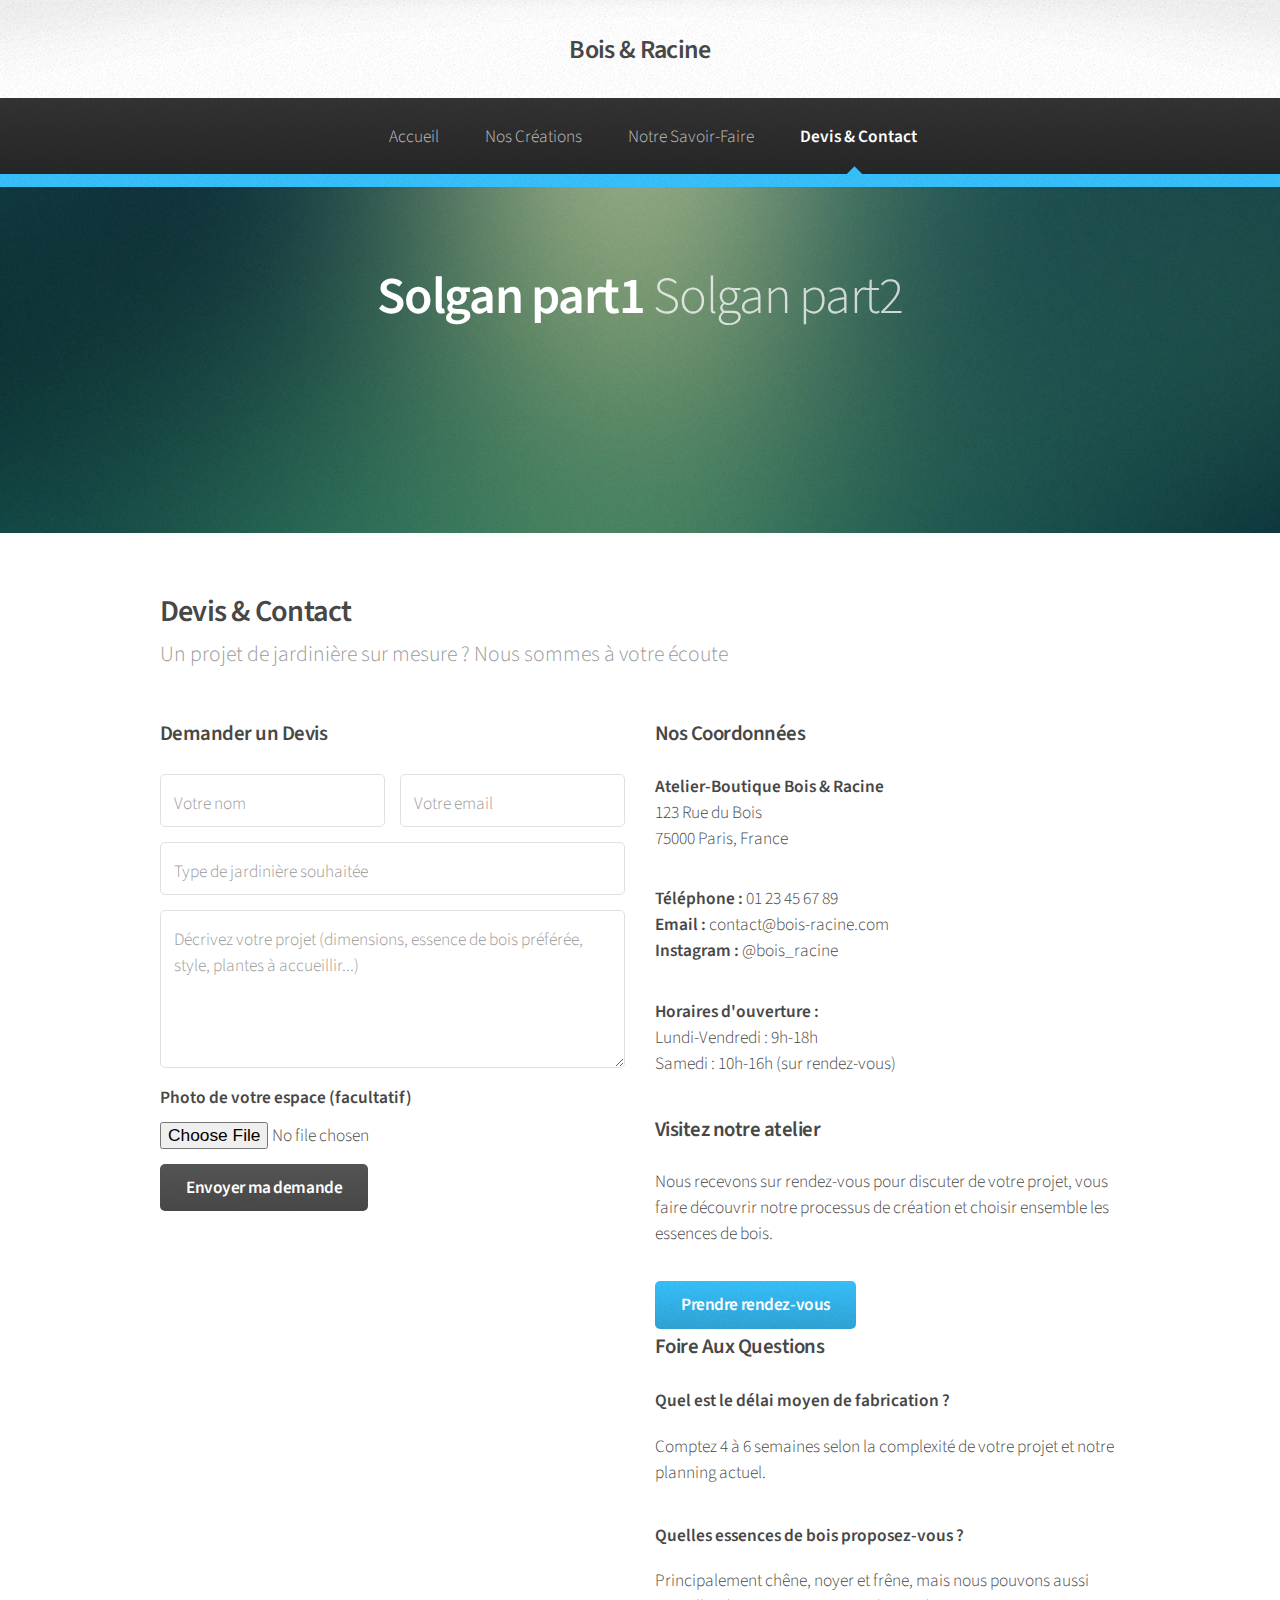
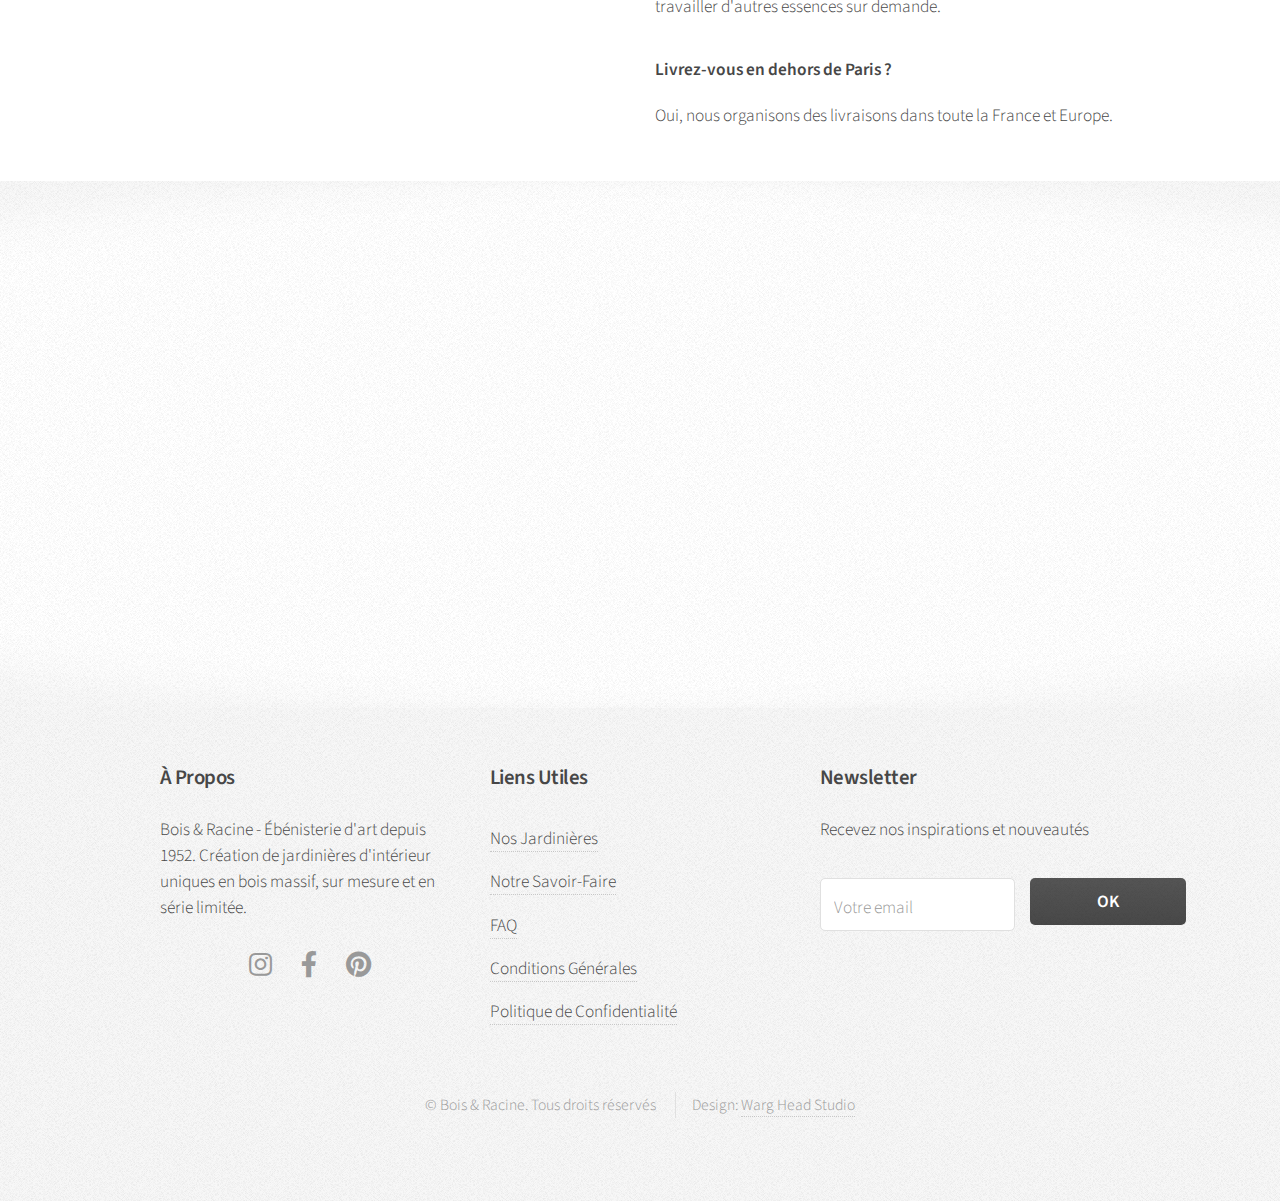
<file: contact.html>
<!DOCTYPE HTML>
<html>

<head>
	<title>Devis & Contact - Bois & Racine</title>
	<meta charset="utf-8" />
	<meta name="viewport" content="width=device-width, initial-scale=1, user-scalable=no" />
	<meta name="description"
		content="Demandez un devis pour votre jardinière en bois sur mesure ou prenez rendez-vous dans notre atelier parisien. Bois & Racine - artisanat français." />
	<link rel="stylesheet" href="assets/css/main.css" />
	<link
		href="https://fonts.googleapis.com/css2?family=Playfair+Display:wght@400;700&family=Source+Sans+Pro:wght@300;400;600&display=swap"
		rel="stylesheet">
</head>

<body class="is-preload">
	<div id="page-wrapper">

		<!-- Header -->
		<div id="header">
			<!-- Logo -->
			<h1><a href="index.html" id="logo">Bois & Racine</a></h1>

			<!-- Nav -->
			<nav id="nav">
				<ul>
					<li><a href="index.html">Accueil</a></li>
					<li><a href="galerie.html">Nos Créations</a></li>
					<li><a href="histoire.html">Notre Savoir-Faire</a></li>
					<li class="current"><a href="contact.html">Devis & Contact</a></li>
				</ul>
			</nav>
		</div>

		<!-- Banner -->
		<section id="banner4">
			<header>
				<h2>Solgan part1 <em>Solgan part2</em></h2>
			</header>
		</section>

		<!-- Main -->
		<section class="wrapper style1">
			<div class="container">
				<div id="content">
					<!-- Content -->
					<article>
						<header>
							<h2>Devis & Contact</h2>
							<p>Un projet de jardinière sur mesure ? Nous sommes à votre écoute</p>
						</header>

						<div class="row">
							<section class="col-6 col-12-narrower">
								<h3>Demander un Devis</h3>
								<form method="post" action="#">
									<div class="row gtr-50">
										<div class="col-6 col-12-mobilep">
											<input type="text" name="name" id="contact-name" placeholder="Votre nom"
												required />
										</div>
										<div class="col-6 col-12-mobilep">
											<input type="email" name="email" id="contact-email"
												placeholder="Votre email" required />
										</div>
										<div class="col-12">
											<input type="text" name="subject" id="contact-subject"
												placeholder="Type de jardinière souhaitée" />
										</div>
										<div class="col-12">
											<textarea name="message" id="contact-message"
												placeholder="Décrivez votre projet (dimensions, essence de bois préférée, style, plantes à accueillir...)"
												rows="5" required></textarea>
										</div>
										<div class="col-12">
											<label for="file-upload">Photo de votre espace (facultatif)</label>
											<input type="file" id="file-upload" name="file-upload">
										</div>
										<div class="col-12">
											<ul class="actions">
												<li><input type="submit" class="button alt"
														value="Envoyer ma demande" /></li>
											</ul>
										</div>
									</div>
								</form>
							</section>
							<section class="col-6 col-12-narrower">
								<h3>Nos Coordonnées</h3>
								<div class="box contact-info">
									<p>
										<strong>Atelier-Boutique Bois & Racine</strong><br>
										123 Rue du Bois<br>
										75000 Paris, France
									</p>
									<p>
										<strong>Téléphone :</strong> 01 23 45 67 89<br>
										<strong>Email :</strong> contact@bois-racine.com<br>
										<strong>Instagram :</strong> @bois_racine
									</p>
									<p>
										<strong>Horaires d'ouverture :</strong><br>
										Lundi-Vendredi : 9h-18h<br>
										Samedi : 10h-16h (sur rendez-vous)
									</p>
								</div>

								<h3>Visitez notre atelier</h3>
								<p>Nous recevons sur rendez-vous pour discuter de votre projet, vous faire découvrir
									notre processus de création et choisir ensemble les essences de bois.</p>
								<a href="#" class="button">Prendre rendez-vous</a>

								<h3>Foire Aux Questions</h3>
								<div class="box faq">
									<h4>Quel est le délai moyen de fabrication ?</h4>
									<p>Comptez 4 à 6 semaines selon la complexité de votre projet et notre planning
										actuel.</p>

									<h4>Quelles essences de bois proposez-vous ?</h4>
									<p>Principalement chêne, noyer et frêne, mais nous pouvons aussi travailler d'autres
										essences sur demande.</p>

									<h4>Livrez-vous en dehors de Paris ?</h4>
									<p>Oui, nous organisons des livraisons dans toute la France et Europe.</p>
								</div>
							</section>
						</div>
					</article>
				</div>
			</div>
		</section>

		<!-- Map Section -->
		<section class="wrapper style2">
			<div class="container">
				<iframe
					src="https://www.google.com/maps/embed?pb=!1m18!1m12!1m3!1d2624.9916256937596!2d2.292292615509614!3d48.85837007928746!2m3!1f0!2f0!3f0!3m2!1i1024!2i768!4f13.1!3m3!1m2!1s0x47e66e2964e34e2d%3A0x8ddca9ee380ef7e0!2sTour%20Eiffel!5e0!3m2!1sfr!2sfr!4v1623254016834!5m2!1sfr!2sfr"
					width="100%" height="450" style="border:0;" allowfullscreen="" loading="lazy"></iframe>
			</div>
		</section>

		<!-- Footer -->
		<div id="footer">
			<div class="container">
				<div class="row">
					<section class="col-4 col-12-narrower">
						<h3>À Propos</h3>
						<p>Bois & Racine - Ébénisterie d'art depuis 1952. Création de jardinières d'intérieur uniques en
							bois massif, sur mesure et en série limitée.</p>
						<ul class="icons">
							<li><a href="#" class="icon brands fa-instagram"><span class="label">Instagram</span></a>
							</li>
							<li><a href="#" class="icon brands fa-facebook-f"><span class="label">Facebook</span></a>
							</li>
							<li><a href="#" class="icon brands fa-pinterest"><span class="label">Pinterest</span></a>
							</li>
						</ul>
					</section>
					<section class="col-4 col-12-narrower">
						<h3>Liens Utiles</h3>
						<ul class="links">
							<li><a href="galerie.html">Nos Jardinières</a></li>
							<li><a href="histoire.html">Notre Savoir-Faire</a></li>
							<li><a href="#">FAQ</a></li>
							<li><a href="#">Conditions Générales</a></li>
							<li><a href="#">Politique de Confidentialité</a></li>
						</ul>
					</section>
					<section class="col-4 col-12-narrower">
						<h3>Newsletter</h3>
						<p>Recevez nos inspirations et nouveautés</p>
						<form>
							<div class="row gtr-50">
								<div class="col-8 col-12-mobilep">
									<input type="email" name="email" id="footer-email" placeholder="Votre email" />
								</div>
								<div class="col-4 col-12-mobilep">
									<input type="submit" class="button alt" value="OK" />
								</div>
							</div>
						</form>
					</section>
				</div>
			</div>

			<!-- Copyright -->
			<div class="copyright">
				<ul class="menu">
					<li>&copy; Bois & Racine. Tous droits réservés</li>
					<li>Design: <a href="https://www.portfolio.adamlepron.fr/">Warg Head Studio</a></li>
				</ul>
			</div>
		</div>
	</div>

	<!-- Scripts -->
	<script src="assets/js/jquery.min.js"></script>
	<script src="assets/js/jquery.dropotron.min.js"></script>
	<script src="assets/js/browser.min.js"></script>
	<script src="assets/js/breakpoints.min.js"></script>
	<script src="assets/js/util.js"></script>
	<script src="assets/js/main.js"></script>
</body>

</html>
</file>
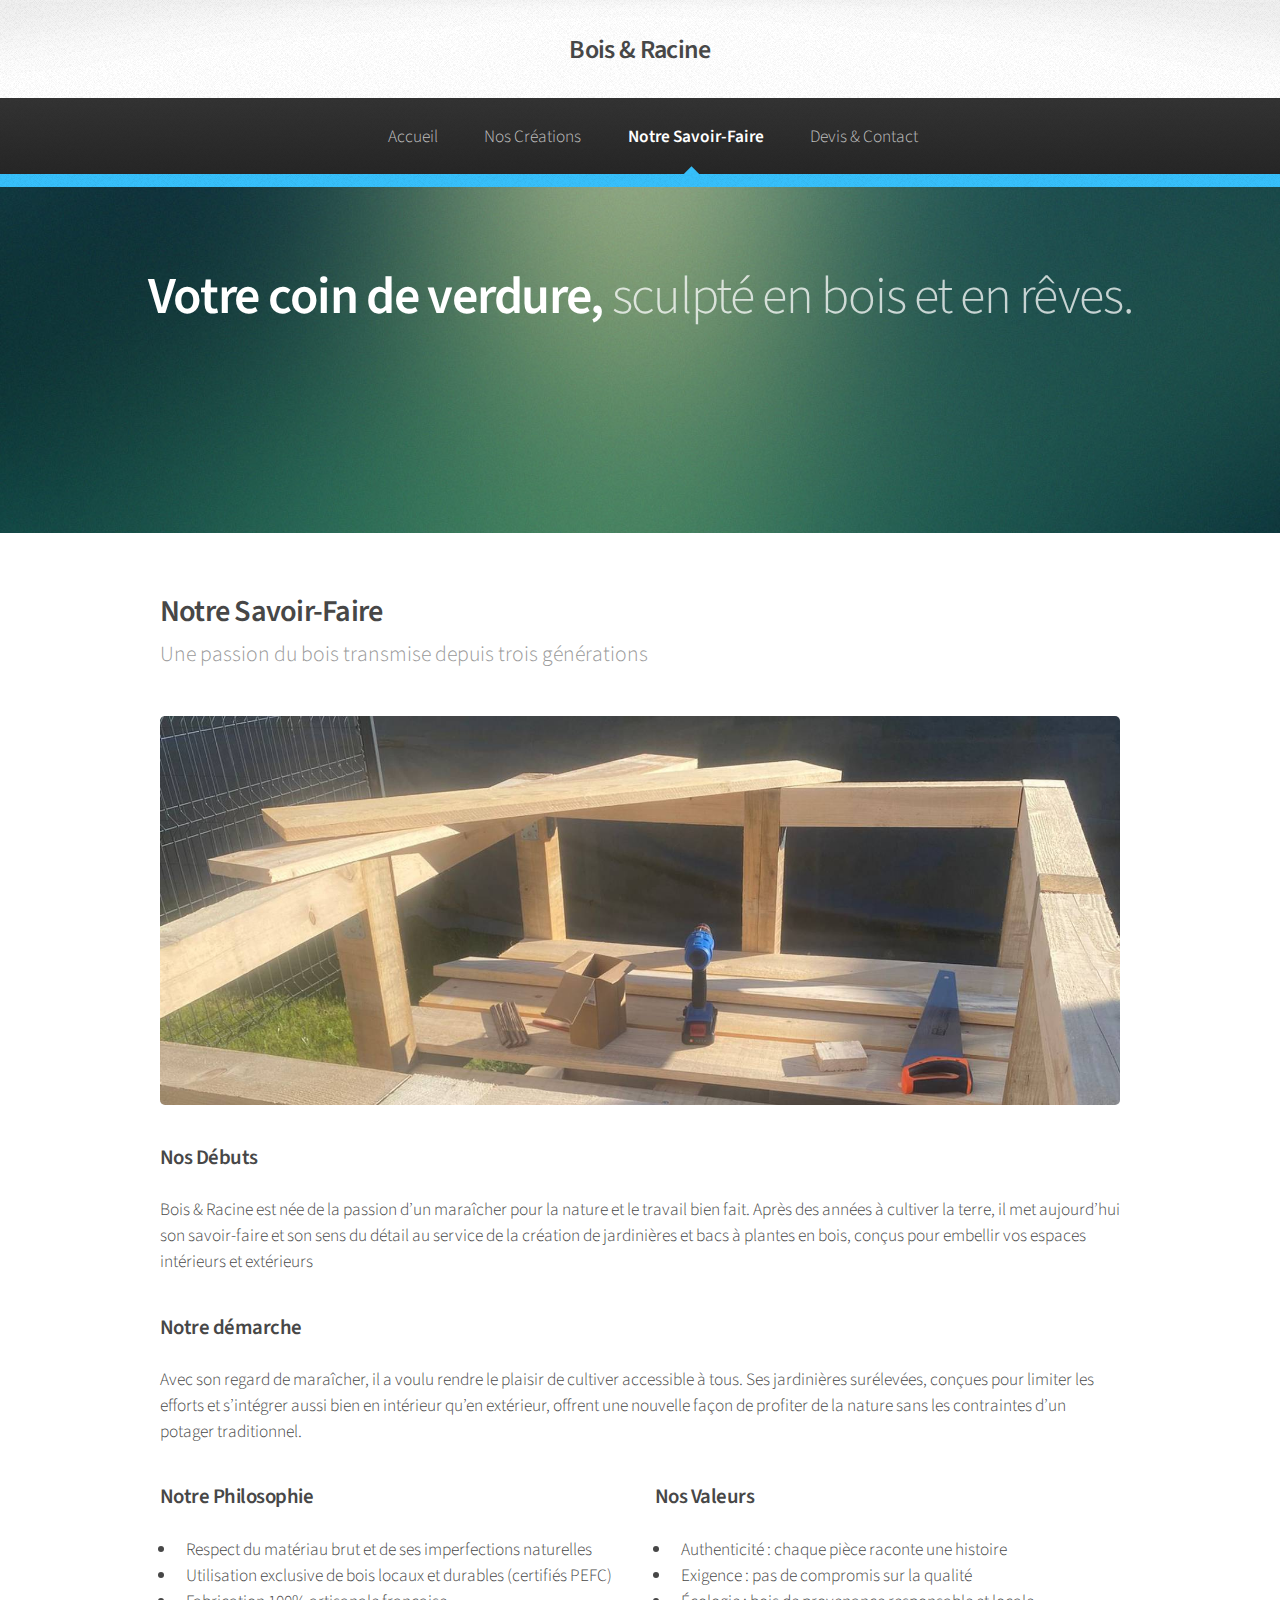
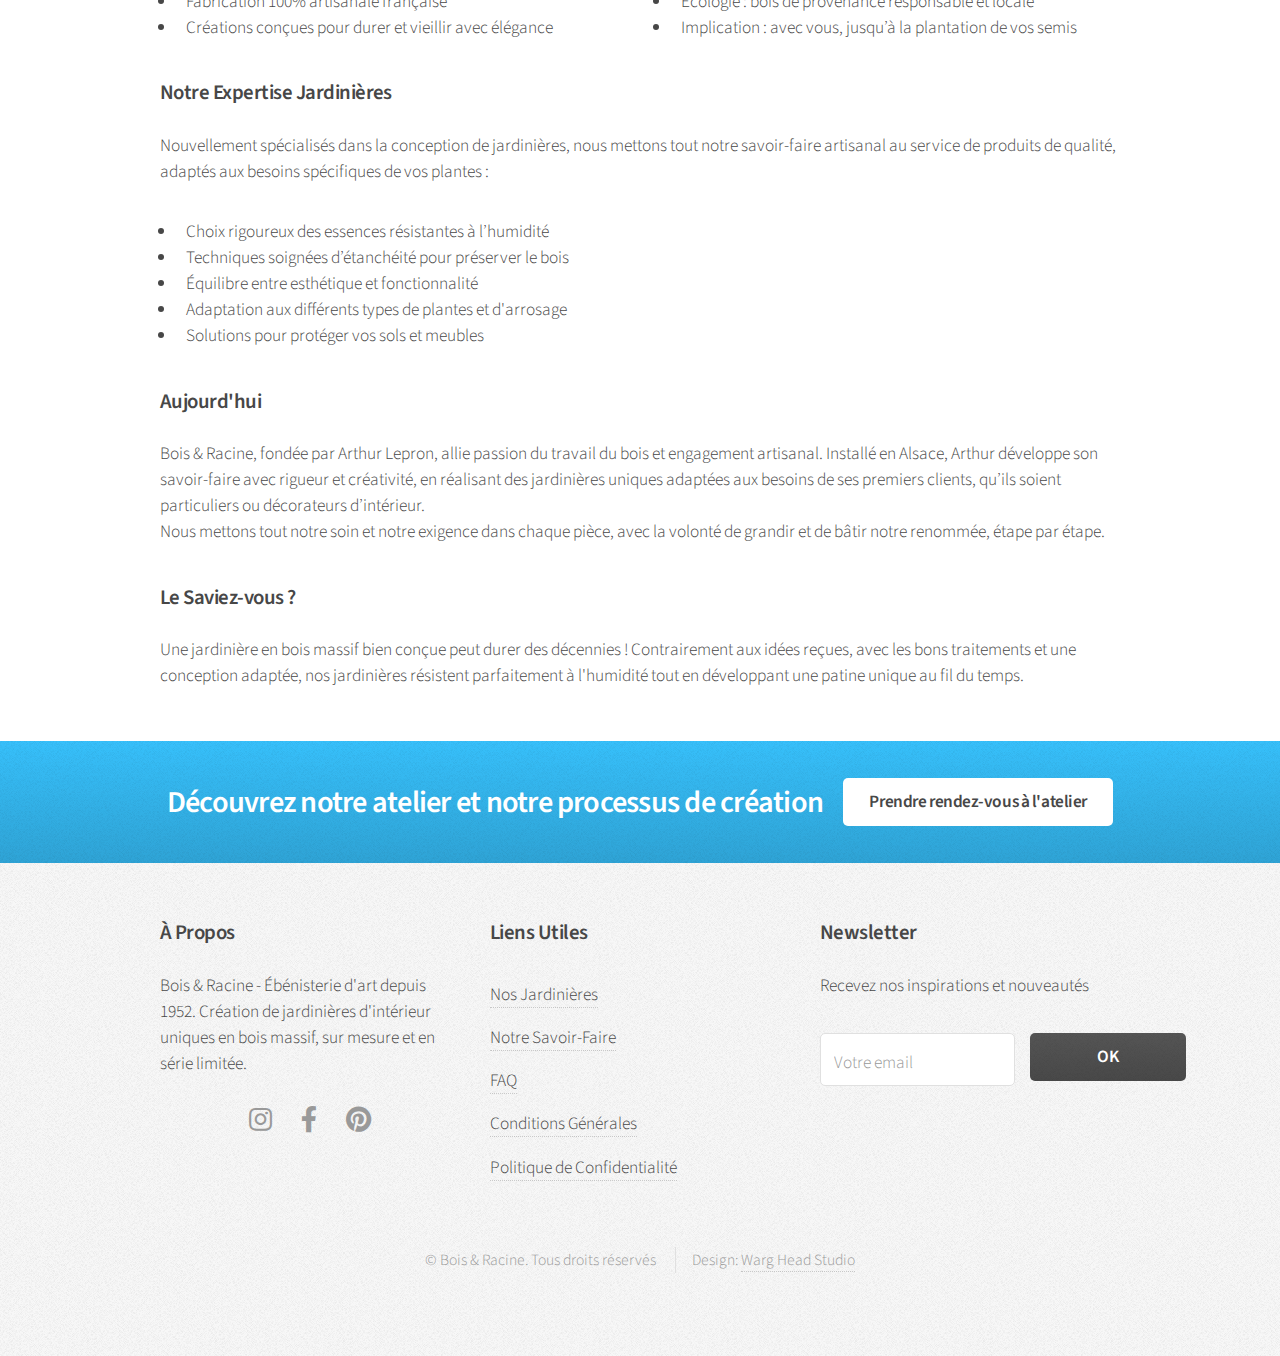
<file: histoire.html>
<!DOCTYPE HTML>
<html>

<head>
	<title>Notre Savoir-Faire - Bois & Racine</title>
	<meta charset="utf-8" />
	<meta name="viewport" content="width=device-width, initial-scale=1, user-scalable=no" />
	<meta name="description"
		content="Découvrez l'histoire de Bois & Racine, atelier d'ébénisterie spécialisé dans les jardinières en bois sur mesure depuis 1952." />
	<link rel="stylesheet" href="assets/css/main.css" />
	<link
		href="https://fonts.googleapis.com/css2?family=Playfair+Display:wght@400;700&family=Source+Sans+Pro:wght@300;400;600&display=swap"
		rel="stylesheet">
</head>

<body class="is-preload">
	<div id="page-wrapper">

		<!-- Header -->
		<div id="header">
			<!-- Logo -->
			<h1><a href="index.html" id="logo">Bois & Racine</a></h1>

			<!-- Nav -->
			<nav id="nav">
				<ul>
					<li><a href="index.html">Accueil</a></li>
					<li><a href="galerie.html">Nos Créations</a></li>
					<li class="current"><a href="histoire.html">Notre Savoir-Faire</a></li>
					<li><a href="contact.html">Devis & Contact</a></li>
				</ul>
			</nav>
		</div>

		<!-- Banner -->
		<section id="banner3">
			<header>
				<h2>Votre coin de verdure, <em>sculpté en bois et en rêves. </em></h2>
			</header>
		</section>

		<!-- Main -->
		<section class="wrapper style1">
			<div class="container">
				<div id="content">
					<!-- Content -->
					<article>
						<header>
							<h2>Notre Savoir-Faire</h2>
							<p>Une passion du bois transmise depuis trois générations</p>
						</header>

						<span class="image featured"><img src="images/atelier.jpg" alt="Notre atelier" /></span>

						<h3>Nos Débuts</h3>
						<p>Bois & Racine est née de la passion d’un maraîcher pour la nature et le travail bien fait.
							Après des années à cultiver la terre, il met aujourd’hui son savoir-faire et son sens du
							détail au service de la création de jardinières et bacs à plantes en bois, conçus pour
							embellir vos espaces intérieurs et extérieurs</p>

						<h3>Notre démarche</h3>
						<p>Avec son regard de maraîcher, il a voulu rendre le plaisir de cultiver accessible à tous. Ses
							jardinières surélevées, conçues pour limiter les efforts et s’intégrer aussi bien en
							intérieur qu’en extérieur, offrent une nouvelle façon de profiter de la nature sans les
							contraintes d’un potager traditionnel.</p>

						<div class="box history-milestone">
							<div class="row">
								<section class="col-6 col-12-narrower">
									<h3>Notre Philosophie</h3>
									<ul>
										<li>Respect du matériau brut et de ses imperfections naturelles</li>
										<li>Utilisation exclusive de bois locaux et durables (certifiés PEFC)</li>
										<li>Fabrication 100% artisanale française</li>
										<li>Créations conçues pour durer et vieillir avec élégance</li>
									</ul>
								</section>
								<section class="col-6 col-12-narrower">
									<h3>Nos Valeurs</h3>
									<ul>
										<li>Authenticité : chaque pièce raconte une histoire</li>
										<li>Exigence : pas de compromis sur la qualité</li>
										<li>Écologie : bois de provenance responsable et locale</li>
										<li>Implication : avec vous, jusqu’à la plantation de vos semis</li>
									</ul>
								</section>
							</div>
						</div>

						<h3>Notre Expertise Jardinières</h3>
						<p>Nouvellement spécialisés dans la conception de jardinières, nous mettons tout
							notre savoir-faire artisanal au service de produits de qualité, adaptés aux besoins
							spécifiques de vos plantes :</p>

						<ul>
							<li>Choix rigoureux des essences résistantes à l’humidité</li>
							<li>Techniques soignées d’étanchéité pour préserver le bois</li>
							<li>Équilibre entre esthétique et fonctionnalité</li>
							<li>Adaptation aux différents types de plantes et d'arrosage</li>
							<li>Solutions pour protéger vos sols et meubles</li>
						</ul>

						<h3>Aujourd'hui</h3>
						<p>Bois & Racine, fondée par Arthur Lepron, allie passion du travail du bois et engagement
							artisanal. Installé en Alsace, Arthur développe son savoir-faire avec rigueur et créativité,
							en réalisant des jardinières uniques adaptées aux besoins de ses premiers clients, qu’ils
							soient particuliers ou décorateurs d’intérieur. </br> Nous mettons tout notre soin et
							notre exigence dans chaque pièce, avec la volonté de grandir et de bâtir notre renommée,
							étape par étape.</p>

						<p></p>

						<div class="box">
							<h3>Le Saviez-vous ?</h3>
							<p>Une jardinière en bois massif bien conçue peut durer des décennies ! Contrairement aux
								idées reçues, avec les bons traitements et une conception adaptée, nos jardinières
								résistent parfaitement à l'humidité tout en développant une patine unique au fil du
								temps.</p>
						</div>
					</article>
				</div>
			</div>
		</section>

		<!-- CTA -->
		<section id="cta" class="wrapper style3">
			<div class="container">
				<header>
					<h2>Découvrez notre atelier et notre processus de création</h2>
					<a href="contact.html" class="button">Prendre rendez-vous à l'atelier</a>
				</header>
			</div>
		</section>

		<!-- Footer -->
		<div id="footer">
			<div class="container">
				<div class="row">
					<section class="col-4 col-12-narrower">
						<h3>À Propos</h3>
						<p>Bois & Racine - Ébénisterie d'art depuis 1952. Création de jardinières d'intérieur uniques en
							bois massif, sur mesure et en série limitée.</p>
						<ul class="icons">
							<li><a href="#" class="icon brands fa-instagram"><span class="label">Instagram</span></a>
							</li>
							<li><a href="#" class="icon brands fa-facebook-f"><span class="label">Facebook</span></a>
							</li>
							<li><a href="#" class="icon brands fa-pinterest"><span class="label">Pinterest</span></a>
							</li>
						</ul>
					</section>
					<section class="col-4 col-12-narrower">
						<h3>Liens Utiles</h3>
						<ul class="links">
							<li><a href="galerie.html">Nos Jardinières</a></li>
							<li><a href="histoire.html">Notre Savoir-Faire</a></li>
							<li><a href="#">FAQ</a></li>
							<li><a href="#">Conditions Générales</a></li>
							<li><a href="#">Politique de Confidentialité</a></li>
						</ul>
					</section>
					<section class="col-4 col-12-narrower">
						<h3>Newsletter</h3>
						<p>Recevez nos inspirations et nouveautés</p>
						<form>
							<div class="row gtr-50">
								<div class="col-8 col-12-mobilep">
									<input type="email" name="email" id="footer-email" placeholder="Votre email" />
								</div>
								<div class="col-4 col-12-mobilep">
									<input type="submit" class="button alt" value="OK" />
								</div>
							</div>
						</form>
					</section>
				</div>
			</div>

			<!-- Copyright -->
			<div class="copyright">
				<ul class="menu">
					<li>&copy; Bois & Racine. Tous droits réservés</li>
					<li>Design: <a href="https://www.portfolio.adamlepron.fr/">Warg Head Studio</a></li>
				</ul>
			</div>
		</div>
	</div>

	<!-- Scripts -->
	<script src="assets/js/jquery.min.js"></script>
	<script src="assets/js/jquery.dropotron.min.js"></script>
	<script src="assets/js/browser.min.js"></script>
	<script src="assets/js/breakpoints.min.js"></script>
	<script src="assets/js/util.js"></script>
	<script src="assets/js/main.js"></script>
</body>

</html>
</file>
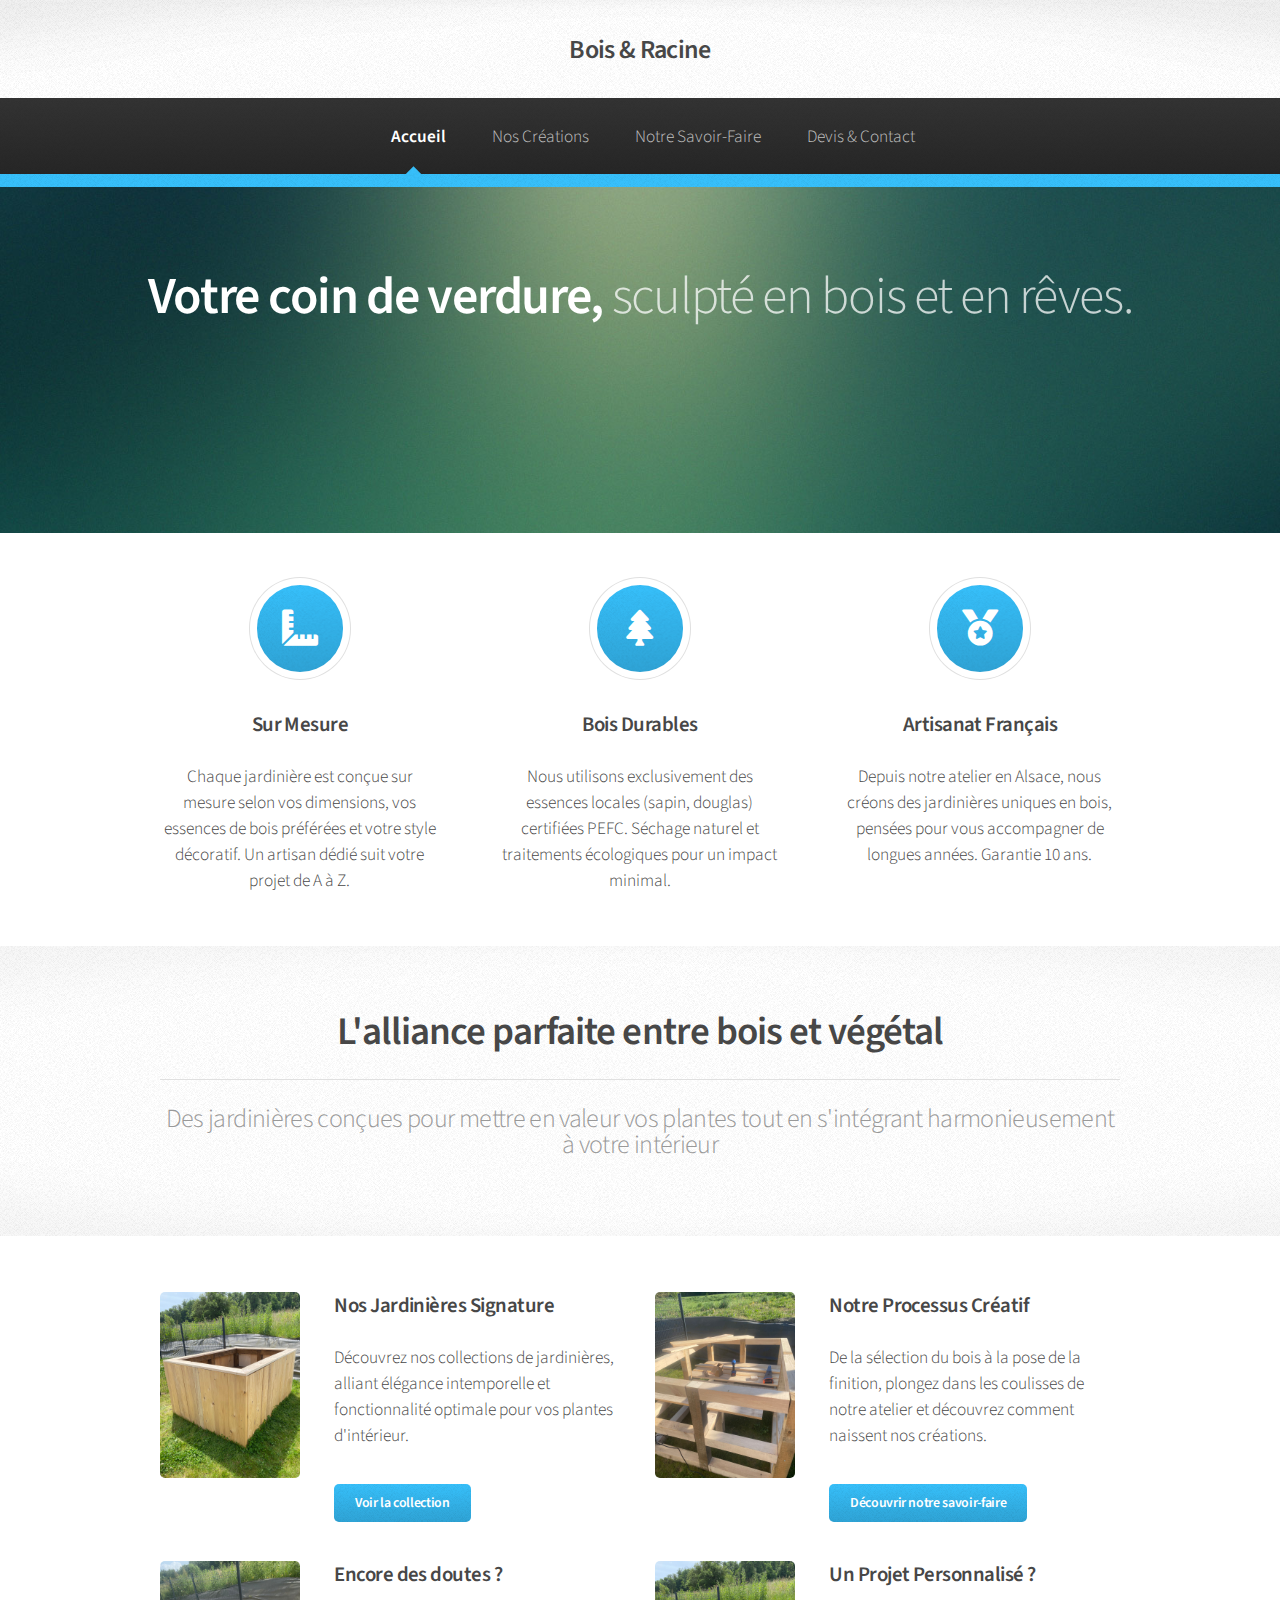
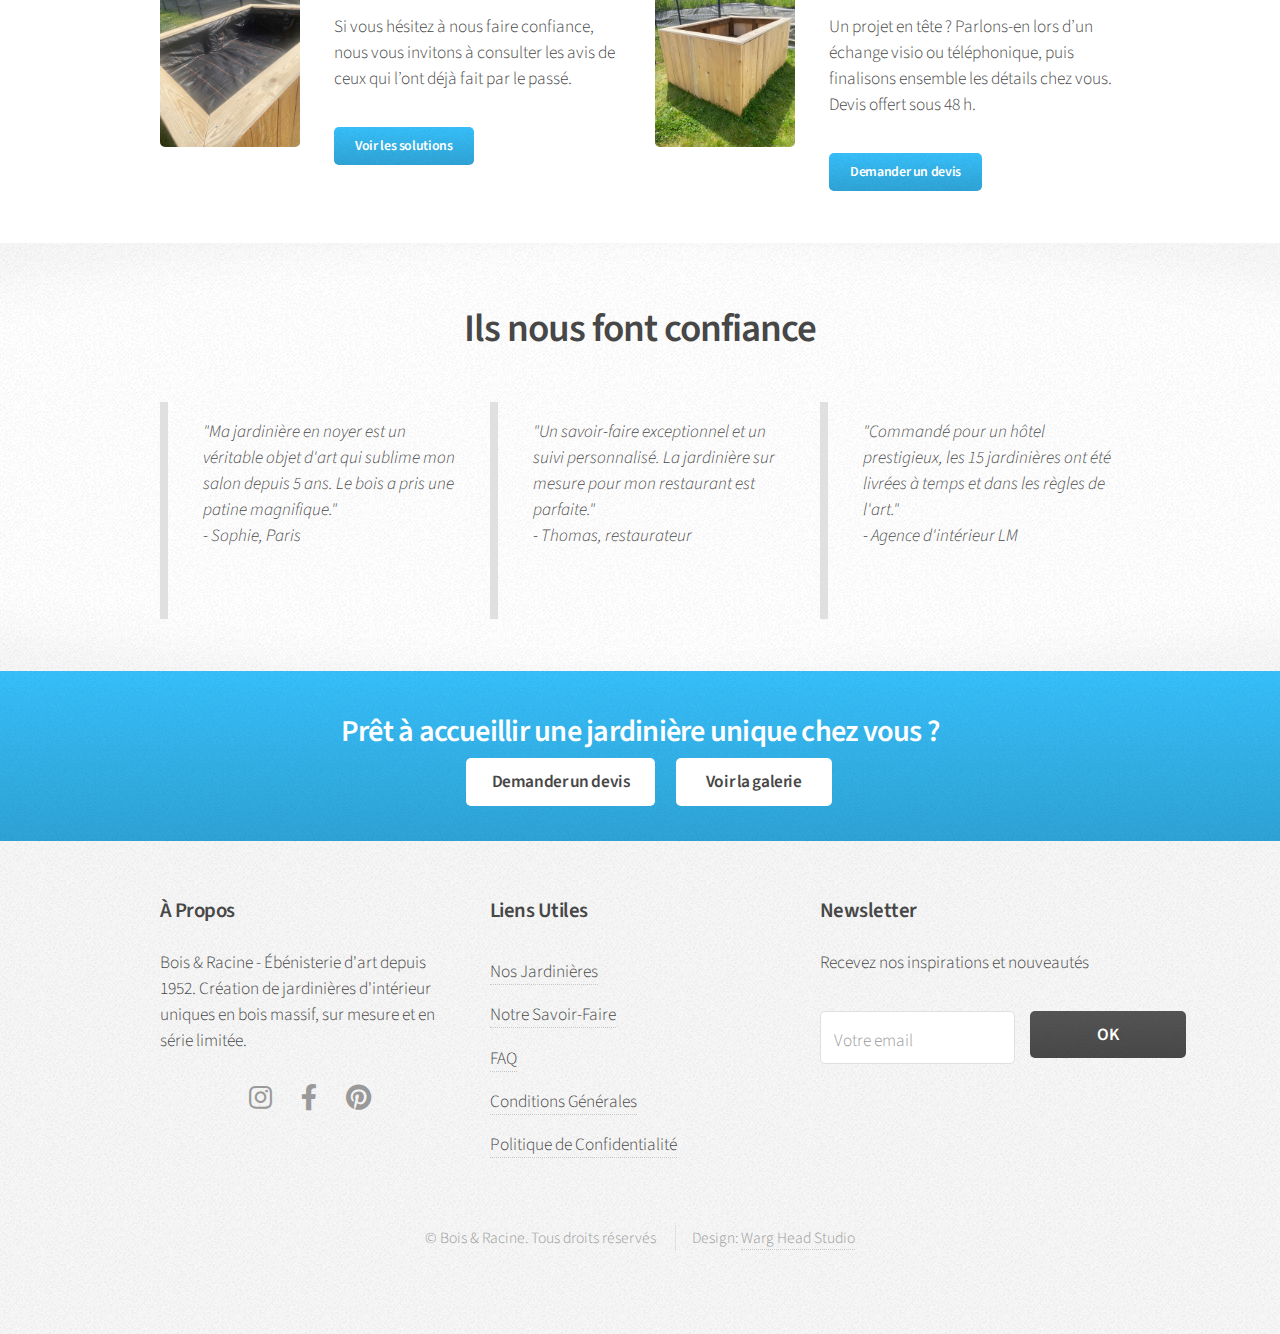
<file: index2.html>
<!DOCTYPE HTML>
<html>

<head>
	<title>Bois & Racine - Jardinières sur mesure</title>
	<meta charset="utf-8" />
	<meta name="viewport" content="width=device-width, initial-scale=1, user-scalable=no" />
	<meta name="description"
		content="Bois & Racine crée des jardinières d'intérieur en bois massif sur mesure. Artisanat français depuis 1952." />
	<link rel="stylesheet" href="assets/css/main.css" />
	<link
		href="https://fonts.googleapis.com/css2?family=Playfair+Display:wght@400;700&family=Source+Sans+Pro:wght@300;400;600&display=swap"
		rel="stylesheet">
</head>

<body class="is-preload">
	<div id="page-wrapper">

		<!-- Header -->
		<div id="header">
			<!-- Logo -->
			<h1><a href="index.html" id="logo">Bois & Racine</a></h1>

			<!-- Nav -->
			<nav id="nav">
				<ul>
					<li class="current"><a href="index.html">Accueil</a></li>
					<li><a href="galerie.html">Nos Créations</a></li>
					<li><a href="histoire.html">Notre Savoir-Faire</a></li>
					<li><a href="contact.html">Devis & Contact</a></li>
				</ul>
			</nav>
		</div>

		<!-- Banner -->
		<section id="banner">
			<header>
				<h2>Votre coin de verdure, <em>sculpté en bois et en rêves. </em></h2>
			</header>
		</section>

		<!-- Highlights -->
		<section class="wrapper style1">
			<div class="container">
				<div class="row gtr-200">
					<section class="col-4 col-12-narrower">
						<div class="box highlight">
							<i class="icon solid major fa-ruler-combined"></i>
							<h3>Sur Mesure</h3>
							<p>Chaque jardinière est conçue sur mesure selon vos dimensions, vos essences de bois
								préférées et votre style décoratif. Un artisan dédié suit votre projet de A à Z.</p>
						</div>
					</section>
					<section class="col-4 col-12-narrower">
						<div class="box highlight">
							<i class="icon solid major fa-tree"></i>
							<h3>Bois Durables</h3>
							<p>Nous utilisons exclusivement des essences locales (sapin, douglas) certifiées PEFC.
								Séchage naturel et traitements écologiques pour un impact minimal.</p>
						</div>
					</section>
					<section class="col-4 col-12-narrower">
						<div class="box highlight">
							<i class="icon solid major fa-medal"></i>
							<h3>Artisanat Français</h3>
							<p>Depuis notre atelier en Alsace, nous créons des jardinières uniques en bois, pensées pour
								vous accompagner de longues années. Garantie 10 ans.</p>
						</div>
					</section>
				</div>
			</div>
		</section>

		<!-- Gigantic Heading -->
		<section class="wrapper style2">
			<div class="container">
				<header class="major">
					<h2>L'alliance parfaite entre bois et végétal</h2>
					<p>Des jardinières conçues pour mettre en valeur vos plantes tout en s'intégrant harmonieusement à
						votre intérieur</p>
				</header>
			</div>
		</section>

		<!-- Posts -->
		<section class="wrapper style1">
			<div class="container">
				<div class="row">
					<section class="col-6 col-12-narrower">
						<div class="box post">
							<a href="galerie.html" class="image left"><img src="images/img2.jpg"
									alt="Jardinière en chêne" /></a>
							<div class="inner">
								<h3>Nos Jardinières Signature</h3>
								<p>Découvrez nos collections de jardinières, alliant élégance intemporelle et
									fonctionnalité optimale pour vos plantes d'intérieur.</p>
								<a href="galerie.html" class="button small">Voir la collection</a>
							</div>
						</div>
					</section>
					<section class="col-6 col-12-narrower">
						<div class="box post">
							<a href="histoire.html" class="image left"><img src="images/img6.jpg"
									alt="Atelier Bois & Racine" /></a>
							<div class="inner">
								<h3>Notre Processus Créatif</h3>
								<p>De la sélection du bois à la pose de la finition, plongez dans les coulisses de notre
									atelier et découvrez comment naissent nos créations.</p>
								<a href="histoire.html" class="button small">Découvrir notre savoir-faire</a>
							</div>
						</div>
					</section>
				</div>
				<div class="row">
					<section class="col-6 col-12-narrower">
						<div class="box post">
							<a href="#avis" class="image left"><img src="images/img1.jpg" alt="Jardinière murale" /></a>
							<div class="inner">
								<h3>Encore des doutes ?</h3>
								<p>Si vous hésitez à nous faire confiance, nous vous invitons à consulter les avis de
									ceux qui l’ont déjà fait par le passé.</p>
								<a href="#avis" class="button small">Voir les solutions</a>
							</div>
						</div>
					</section>
					<section class="col-6 col-12-narrower">
						<div class="box post">
							<a href="contact.html" class="image left"><img src="images/img2.jpg"
									alt="Jardinière design" /></a>
							<div class="inner">
								<h3>Un Projet Personnalisé ?</h3>
								<p>Un projet en tête ? Parlons-en lors d’un échange visio ou téléphonique, puis
									finalisons ensemble les détails chez vous. Devis offert sous 48 h.</p>
								<a href="contact.html" class="button small">Demander un devis</a>
							</div>
						</div>
					</section>
				</div>
			</div>
		</section>

		<!-- Testimonials -->
		<section class="wrapper style2" id="avis">
			<div class="container">
				<header class="major">
					<h2>Ils nous font confiance</h2>
				</header>
				<div class="row">
					<section class="col-4 col-12-narrower">
						<blockquote>
							"Ma jardinière en noyer est un véritable objet d'art qui sublime mon salon depuis 5 ans. Le
							bois a pris une patine magnifique."
							<footer>- Sophie, Paris</footer>
						</blockquote>
					</section>
					<section class="col-4 col-12-narrower">
						<blockquote>
							"Un savoir-faire exceptionnel et un suivi personnalisé. La jardinière sur mesure pour mon
							restaurant est parfaite."
							<footer>- Thomas, restaurateur</footer>
						</blockquote>
					</section>
					<section class="col-4 col-12-narrower">
						<blockquote>
							"Commandé pour un hôtel prestigieux, les 15 jardinières ont été livrées à temps et dans les
							règles de l'art."
							<footer>- Agence d'intérieur LM</footer>
						</blockquote>
					</section>
				</div>
			</div>
		</section>

		<!-- CTA -->
		<section id="cta" class="wrapper style3">
			<div class="container">
				<header>
					<h2>Prêt à accueillir une jardinière unique chez vous ?</h2>
					<div class="row aln-center">
						<div class="col-6 col-12-narrower">
							<a href="contact.html" class="button">Demander un devis</a>
							<a href="galerie.html" class="button alt" style="margin-left: 1em;">Voir la galerie</a>
						</div>
					</div>
				</header>
			</div>
		</section>

		<!-- Footer -->
		<div id="footer">
			<div class="container">
				<div class="row">
					<section class="col-4 col-12-narrower">
						<h3>À Propos</h3>
						<p>Bois & Racine - Ébénisterie d'art depuis 1952. Création de jardinières d'intérieur uniques en
							bois massif, sur mesure et en série limitée.</p>
						<ul class="icons">
							<li><a href="#" class="icon brands fa-instagram"><span class="label">Instagram</span></a>
							</li>
							<li><a href="#" class="icon brands fa-facebook-f"><span class="label">Facebook</span></a>
							</li>
							<li><a href="#" class="icon brands fa-pinterest"><span class="label">Pinterest</span></a>
							</li>
						</ul>
					</section>
					<section class="col-4 col-12-narrower">
						<h3>Liens Utiles</h3>
						<ul class="links">
							<li><a href="galerie.html">Nos Jardinières</a></li>
							<li><a href="histoire.html">Notre Savoir-Faire</a></li>
							<li><a href="#">FAQ</a></li>
							<li><a href="#">Conditions Générales</a></li>
							<li><a href="#">Politique de Confidentialité</a></li>
						</ul>
					</section>
					<section class="col-4 col-12-narrower">
						<h3>Newsletter</h3>
						<p>Recevez nos inspirations et nouveautés</p>
						<form>
							<div class="row gtr-50">
								<div class="col-8 col-12-mobilep">
									<input type="email" name="email" id="footer-email" placeholder="Votre email" />
								</div>
								<div class="col-4 col-12-mobilep">
									<input type="submit" class="button alt" value="OK" />
								</div>
							</div>
						</form>
					</section>
				</div>
			</div>

			<!-- Copyright -->
			<div class="copyright">
				<ul class="menu">
					<li>&copy; Bois & Racine. Tous droits réservés</li>
					<li>Design: <a href="https://www.portfolio.adamlepron.fr/">Warg Head Studio</a></li>
				</ul>
			</div>
		</div>
	</div>

	<!-- Scripts -->
	<script src="assets/js/jquery.min.js"></script>
	<script src="assets/js/jquery.dropotron.min.js"></script>
	<script src="assets/js/browser.min.js"></script>
	<script src="assets/js/breakpoints.min.js"></script>
	<script src="assets/js/util.js"></script>
	<script src="assets/js/main.js"></script>
</body>

</html>
</file>
<file: assets/css/main.css>
@import url("fontawesome-all.min.css");
@import url("https://fonts.googleapis.com/css?family=Source+Sans+Pro:300,300italic,600,600italic");

/*
	Arcana by HTML5 UP
	html5up.net | @ajlkn
	Free for personal and commercial use under the CCA 3.0 license (html5up.net/license)
*/

html,
body,
div,
span,
applet,
object,
iframe,
h1,
h2,
h3,
h4,
h5,
h6,
p,
blockquote,
pre,
a,
abbr,
acronym,
address,
big,
cite,
code,
del,
dfn,
em,
img,
ins,
kbd,
q,
s,
samp,
small,
strike,
strong,
sub,
sup,
tt,
var,
b,
u,
i,
center,
dl,
dt,
dd,
ol,
ul,
li,
fieldset,
form,
label,
legend,
table,
caption,
tbody,
tfoot,
thead,
tr,
th,
td,
article,
aside,
canvas,
details,
embed,
figure,
figcaption,
footer,
header,
hgroup,
menu,
nav,
output,
ruby,
section,
summary,
time,
mark,
audio,
video {
	margin: 0;
	padding: 0;
	border: 0;
	font-size: 100%;
	font: inherit;
	vertical-align: baseline;
}

article,
aside,
details,
figcaption,
figure,
footer,
header,
hgroup,
menu,
nav,
section {
	display: block;
}

body {
	line-height: 1;
}

ol,
ul {
	list-style: none;
}

blockquote,
q {
	quotes: none;
}

blockquote:before,
blockquote:after,
q:before,
q:after {
	content: '';
	content: none;
}

table {
	border-collapse: collapse;
	border-spacing: 0;
}

body {
	-webkit-text-size-adjust: none;
}

mark {
	background-color: transparent;
	color: inherit;
}

input::-moz-focus-inner {
	border: 0;
	padding: 0;
}

input,
select,
textarea {
	-moz-appearance: none;
	-webkit-appearance: none;
	-ms-appearance: none;
	appearance: none;
}

/* Basic */

html {
	box-sizing: border-box;
}

*,
*:before,
*:after {
	box-sizing: inherit;
}

body {
	background: #f7f7f7 url("images/bg01.png");
}

body.is-preload *,
body.is-preload *:before,
body.is-preload *:after {
	-moz-animation: none !important;
	-webkit-animation: none !important;
	-ms-animation: none !important;
	animation: none !important;
	-moz-transition: none !important;
	-webkit-transition: none !important;
	-ms-transition: none !important;
	transition: none !important;
}

body,
input,
select,
textarea {
	color: #474747;
	font-family: 'Source Sans Pro', sans-serif;
	font-size: 16pt;
	font-weight: 300;
	line-height: 1.65em;
}

a {
	-moz-transition: color 0.2s ease-in-out, border-color 0.2s ease-in-out, opacity 0.2s ease-in-out;
	-webkit-transition: color 0.2s ease-in-out, border-color 0.2s ease-in-out, opacity 0.2s ease-in-out;
	-ms-transition: color 0.2s ease-in-out, border-color 0.2s ease-in-out, opacity 0.2s ease-in-out;
	transition: color 0.2s ease-in-out, border-color 0.2s ease-in-out, opacity 0.2s ease-in-out;
	color: #37c0fb;
	text-decoration: none;
	border-bottom: dotted 1px;
}

a:hover {
	color: #37c0fb;
	border-bottom-color: transparent;
}

strong,
b {
	font-weight: 600;
}

em,
i {
	font-style: italic;
}

p,
ul,
ol,
dl,
table,
blockquote {
	margin: 0 0 2em 0;
}

h1,
h2,
h3,
h4,
h5,
h6 {
	color: inherit;
	font-weight: 600;
	line-height: 1.75em;
	margin-bottom: 1em;
}

h1 a,
h2 a,
h3 a,
h4 a,
h5 a,
h6 a {
	color: inherit;
	text-decoration: none;
}

h1 em,
h2 em,
h3 em,
h4 em,
h5 em,
h6 em {
	font-style: normal;
	font-weight: 300;
}

h2 {
	font-size: 1.75em;
	letter-spacing: -0.025em;
}

h3 {
	font-size: 1.2em;
	letter-spacing: -0.025em;
}

sub {
	font-size: 0.8em;
	position: relative;
	top: 0.5em;
}

sup {
	font-size: 0.8em;
	position: relative;
	top: -0.5em;
}

hr {
	border-top: solid 1px #e0e0e0;
	border: 0;
	margin-bottom: 1.5em;
}

blockquote {
	border-left: solid 0.5em #e0e0e0;
	font-style: italic;
	padding: 1em 0 1em 2em;
}

/* Container */

.container {
	margin: 0 auto;
	max-width: 100%;
	width: 1400px;
}

@media screen and (max-width: 1680px) {

	.container {
		width: 1200px;
	}

}

@media screen and (max-width: 1280px) {

	.container {
		width: 960px;
	}

}

@media screen and (max-width: 980px) {

	.container {
		width: 95%;
	}

}

@media screen and (max-width: 840px) {

	.container {
		width: 95%;
	}

}

@media screen and (max-width: 736px) {

	.container {
		width: 90%;
	}

}

@media screen and (max-width: 480px) {

	.container {
		width: 100%;
	}

}

/* Row */

.row {
	display: flex;
	flex-wrap: wrap;
	box-sizing: border-box;
	align-items: stretch;
}

.row>* {
	box-sizing: border-box;
}

.row.gtr-uniform>*> :last-child {
	margin-bottom: 0;
}

.row.aln-left {
	justify-content: flex-start;
}

.row.aln-center {
	justify-content: center;
}

.row.aln-right {
	justify-content: flex-end;
}

.row.aln-top {
	align-items: flex-start;
}

.row.aln-middle {
	align-items: center;
}

.row.aln-bottom {
	align-items: flex-end;
}

.row>.imp {
	order: -1;
}

.row>.col-1 {
	width: 8.33333%;
}

.row>.off-1 {
	margin-left: 8.33333%;
}

.row>.col-2 {
	width: 16.66667%;
}

.row>.off-2 {
	margin-left: 16.66667%;
}

.row>.col-3 {
	width: 25%;
}

.row>.off-3 {
	margin-left: 25%;
}

.row>.col-4 {
	width: 33.33333%;
}

.row>.off-4 {
	margin-left: 33.33333%;
}

.row>.col-5 {
	width: 41.66667%;
}

.row>.off-5 {
	margin-left: 41.66667%;
}

.row>.col-6 {
	width: 50%;
}

.row>.off-6 {
	margin-left: 50%;
}

.row>.col-7 {
	width: 58.33333%;
}

.row>.off-7 {
	margin-left: 58.33333%;
}

.row>.col-8 {
	width: 66.66667%;
}

.row>.off-8 {
	margin-left: 66.66667%;
}

.row>.col-9 {
	width: 75%;
}

.row>.off-9 {
	margin-left: 75%;
}

.row>.col-10 {
	width: 83.33333%;
}

.row>.off-10 {
	margin-left: 83.33333%;
}

.row>.col-11 {
	width: 91.66667%;
}

.row>.off-11 {
	margin-left: 91.66667%;
}

.row>.col-12 {
	width: 100%;
}

.row>.off-12 {
	margin-left: 100%;
}

.row.gtr-0 {
	margin-top: 0px;
	margin-left: 0px;
}

.row.gtr-0>* {
	padding: 0px 0 0 0px;
}

.row.gtr-0.gtr-uniform {
	margin-top: 0px;
}

.row.gtr-0.gtr-uniform>* {
	padding-top: 0px;
}

.row.gtr-25 {
	margin-top: -12.5px;
	margin-left: -12.5px;
}

.row.gtr-25>* {
	padding: 12.5px 0 0 12.5px;
}

.row.gtr-25.gtr-uniform {
	margin-top: -12.5px;
}

.row.gtr-25.gtr-uniform>* {
	padding-top: 12.5px;
}

.row.gtr-50 {
	margin-top: -25px;
	margin-left: -25px;
}

.row.gtr-50>* {
	padding: 25px 0 0 25px;
}

.row.gtr-50.gtr-uniform {
	margin-top: -25px;
}

.row.gtr-50.gtr-uniform>* {
	padding-top: 25px;
}

.row {
	margin-top: -50px;
	margin-left: -50px;
}

.row>* {
	padding: 50px 0 0 50px;
}

.row.gtr-uniform {
	margin-top: -50px;
}

.row.gtr-uniform>* {
	padding-top: 50px;
}

.row.gtr-150 {
	margin-top: -75px;
	margin-left: -75px;
}

.row.gtr-150>* {
	padding: 75px 0 0 75px;
}

.row.gtr-150.gtr-uniform {
	margin-top: -75px;
}

.row.gtr-150.gtr-uniform>* {
	padding-top: 75px;
}

.row.gtr-200 {
	margin-top: -100px;
	margin-left: -100px;
}

.row.gtr-200>* {
	padding: 100px 0 0 100px;
}

.row.gtr-200.gtr-uniform {
	margin-top: -100px;
}

.row.gtr-200.gtr-uniform>* {
	padding-top: 100px;
}

@media screen and (max-width: 1680px) {

	.row {
		display: flex;
		flex-wrap: wrap;
		box-sizing: border-box;
		align-items: stretch;
	}

	.row>* {
		box-sizing: border-box;
	}

	.row.gtr-uniform>*> :last-child {
		margin-bottom: 0;
	}

	.row.aln-left {
		justify-content: flex-start;
	}

	.row.aln-center {
		justify-content: center;
	}

	.row.aln-right {
		justify-content: flex-end;
	}

	.row.aln-top {
		align-items: flex-start;
	}

	.row.aln-middle {
		align-items: center;
	}

	.row.aln-bottom {
		align-items: flex-end;
	}

	.row>.imp-wide {
		order: -1;
	}

	.row>.col-1-wide {
		width: 8.33333%;
	}

	.row>.off-1-wide {
		margin-left: 8.33333%;
	}

	.row>.col-2-wide {
		width: 16.66667%;
	}

	.row>.off-2-wide {
		margin-left: 16.66667%;
	}

	.row>.col-3-wide {
		width: 25%;
	}

	.row>.off-3-wide {
		margin-left: 25%;
	}

	.row>.col-4-wide {
		width: 33.33333%;
	}

	.row>.off-4-wide {
		margin-left: 33.33333%;
	}

	.row>.col-5-wide {
		width: 41.66667%;
	}

	.row>.off-5-wide {
		margin-left: 41.66667%;
	}

	.row>.col-6-wide {
		width: 50%;
	}

	.row>.off-6-wide {
		margin-left: 50%;
	}

	.row>.col-7-wide {
		width: 58.33333%;
	}

	.row>.off-7-wide {
		margin-left: 58.33333%;
	}

	.row>.col-8-wide {
		width: 66.66667%;
	}

	.row>.off-8-wide {
		margin-left: 66.66667%;
	}

	.row>.col-9-wide {
		width: 75%;
	}

	.row>.off-9-wide {
		margin-left: 75%;
	}

	.row>.col-10-wide {
		width: 83.33333%;
	}

	.row>.off-10-wide {
		margin-left: 83.33333%;
	}

	.row>.col-11-wide {
		width: 91.66667%;
	}

	.row>.off-11-wide {
		margin-left: 91.66667%;
	}

	.row>.col-12-wide {
		width: 100%;
	}

	.row>.off-12-wide {
		margin-left: 100%;
	}

	.row.gtr-0 {
		margin-top: 0px;
		margin-left: 0px;
	}

	.row.gtr-0>* {
		padding: 0px 0 0 0px;
	}

	.row.gtr-0.gtr-uniform {
		margin-top: 0px;
	}

	.row.gtr-0.gtr-uniform>* {
		padding-top: 0px;
	}

	.row.gtr-25 {
		margin-top: -10px;
		margin-left: -10px;
	}

	.row.gtr-25>* {
		padding: 10px 0 0 10px;
	}

	.row.gtr-25.gtr-uniform {
		margin-top: -10px;
	}

	.row.gtr-25.gtr-uniform>* {
		padding-top: 10px;
	}

	.row.gtr-50 {
		margin-top: -20px;
		margin-left: -20px;
	}

	.row.gtr-50>* {
		padding: 20px 0 0 20px;
	}

	.row.gtr-50.gtr-uniform {
		margin-top: -20px;
	}

	.row.gtr-50.gtr-uniform>* {
		padding-top: 20px;
	}

	.row {
		margin-top: -40px;
		margin-left: -40px;
	}

	.row>* {
		padding: 40px 0 0 40px;
	}

	.row.gtr-uniform {
		margin-top: -40px;
	}

	.row.gtr-uniform>* {
		padding-top: 40px;
	}

	.row.gtr-150 {
		margin-top: -60px;
		margin-left: -60px;
	}

	.row.gtr-150>* {
		padding: 60px 0 0 60px;
	}

	.row.gtr-150.gtr-uniform {
		margin-top: -60px;
	}

	.row.gtr-150.gtr-uniform>* {
		padding-top: 60px;
	}

	.row.gtr-200 {
		margin-top: -80px;
		margin-left: -80px;
	}

	.row.gtr-200>* {
		padding: 80px 0 0 80px;
	}

	.row.gtr-200.gtr-uniform {
		margin-top: -80px;
	}

	.row.gtr-200.gtr-uniform>* {
		padding-top: 80px;
	}

}

@media screen and (max-width: 1280px) {

	.row {
		display: flex;
		flex-wrap: wrap;
		box-sizing: border-box;
		align-items: stretch;
	}

	.row>* {
		box-sizing: border-box;
	}

	.row.gtr-uniform>*> :last-child {
		margin-bottom: 0;
	}

	.row.aln-left {
		justify-content: flex-start;
	}

	.row.aln-center {
		justify-content: center;
	}

	.row.aln-right {
		justify-content: flex-end;
	}

	.row.aln-top {
		align-items: flex-start;
	}

	.row.aln-middle {
		align-items: center;
	}

	.row.aln-bottom {
		align-items: flex-end;
	}

	.row>.imp-normal {
		order: -1;
	}

	.row>.col-1-normal {
		width: 8.33333%;
	}

	.row>.off-1-normal {
		margin-left: 8.33333%;
	}

	.row>.col-2-normal {
		width: 16.66667%;
	}

	.row>.off-2-normal {
		margin-left: 16.66667%;
	}

	.row>.col-3-normal {
		width: 25%;
	}

	.row>.off-3-normal {
		margin-left: 25%;
	}

	.row>.col-4-normal {
		width: 33.33333%;
	}

	.row>.off-4-normal {
		margin-left: 33.33333%;
	}

	.row>.col-5-normal {
		width: 41.66667%;
	}

	.row>.off-5-normal {
		margin-left: 41.66667%;
	}

	.row>.col-6-normal {
		width: 50%;
	}

	.row>.off-6-normal {
		margin-left: 50%;
	}

	.row>.col-7-normal {
		width: 58.33333%;
	}

	.row>.off-7-normal {
		margin-left: 58.33333%;
	}

	.row>.col-8-normal {
		width: 66.66667%;
	}

	.row>.off-8-normal {
		margin-left: 66.66667%;
	}

	.row>.col-9-normal {
		width: 75%;
	}

	.row>.off-9-normal {
		margin-left: 75%;
	}

	.row>.col-10-normal {
		width: 83.33333%;
	}

	.row>.off-10-normal {
		margin-left: 83.33333%;
	}

	.row>.col-11-normal {
		width: 91.66667%;
	}

	.row>.off-11-normal {
		margin-left: 91.66667%;
	}

	.row>.col-12-normal {
		width: 100%;
	}

	.row>.off-12-normal {
		margin-left: 100%;
	}

	.row.gtr-0 {
		margin-top: 0px;
		margin-left: 0px;
	}

	.row.gtr-0>* {
		padding: 0px 0 0 0px;
	}

	.row.gtr-0.gtr-uniform {
		margin-top: 0px;
	}

	.row.gtr-0.gtr-uniform>* {
		padding-top: 0px;
	}

	.row.gtr-25 {
		margin-top: -7.5px;
		margin-left: -7.5px;
	}

	.row.gtr-25>* {
		padding: 7.5px 0 0 7.5px;
	}

	.row.gtr-25.gtr-uniform {
		margin-top: -7.5px;
	}

	.row.gtr-25.gtr-uniform>* {
		padding-top: 7.5px;
	}

	.row.gtr-50 {
		margin-top: -15px;
		margin-left: -15px;
	}

	.row.gtr-50>* {
		padding: 15px 0 0 15px;
	}

	.row.gtr-50.gtr-uniform {
		margin-top: -15px;
	}

	.row.gtr-50.gtr-uniform>* {
		padding-top: 15px;
	}

	.row {
		margin-top: -30px;
		margin-left: -30px;
	}

	.row>* {
		padding: 30px 0 0 30px;
	}

	.row.gtr-uniform {
		margin-top: -30px;
	}

	.row.gtr-uniform>* {
		padding-top: 30px;
	}

	.row.gtr-150 {
		margin-top: -45px;
		margin-left: -45px;
	}

	.row.gtr-150>* {
		padding: 45px 0 0 45px;
	}

	.row.gtr-150.gtr-uniform {
		margin-top: -45px;
	}

	.row.gtr-150.gtr-uniform>* {
		padding-top: 45px;
	}

	.row.gtr-200 {
		margin-top: -60px;
		margin-left: -60px;
	}

	.row.gtr-200>* {
		padding: 60px 0 0 60px;
	}

	.row.gtr-200.gtr-uniform {
		margin-top: -60px;
	}

	.row.gtr-200.gtr-uniform>* {
		padding-top: 60px;
	}

}

@media screen and (max-width: 980px) {

	.row {
		display: flex;
		flex-wrap: wrap;
		box-sizing: border-box;
		align-items: stretch;
	}

	.row>* {
		box-sizing: border-box;
	}

	.row.gtr-uniform>*> :last-child {
		margin-bottom: 0;
	}

	.row.aln-left {
		justify-content: flex-start;
	}

	.row.aln-center {
		justify-content: center;
	}

	.row.aln-right {
		justify-content: flex-end;
	}

	.row.aln-top {
		align-items: flex-start;
	}

	.row.aln-middle {
		align-items: center;
	}

	.row.aln-bottom {
		align-items: flex-end;
	}

	.row>.imp-narrow {
		order: -1;
	}

	.row>.col-1-narrow {
		width: 8.33333%;
	}

	.row>.off-1-narrow {
		margin-left: 8.33333%;
	}

	.row>.col-2-narrow {
		width: 16.66667%;
	}

	.row>.off-2-narrow {
		margin-left: 16.66667%;
	}

	.row>.col-3-narrow {
		width: 25%;
	}

	.row>.off-3-narrow {
		margin-left: 25%;
	}

	.row>.col-4-narrow {
		width: 33.33333%;
	}

	.row>.off-4-narrow {
		margin-left: 33.33333%;
	}

	.row>.col-5-narrow {
		width: 41.66667%;
	}

	.row>.off-5-narrow {
		margin-left: 41.66667%;
	}

	.row>.col-6-narrow {
		width: 50%;
	}

	.row>.off-6-narrow {
		margin-left: 50%;
	}

	.row>.col-7-narrow {
		width: 58.33333%;
	}

	.row>.off-7-narrow {
		margin-left: 58.33333%;
	}

	.row>.col-8-narrow {
		width: 66.66667%;
	}

	.row>.off-8-narrow {
		margin-left: 66.66667%;
	}

	.row>.col-9-narrow {
		width: 75%;
	}

	.row>.off-9-narrow {
		margin-left: 75%;
	}

	.row>.col-10-narrow {
		width: 83.33333%;
	}

	.row>.off-10-narrow {
		margin-left: 83.33333%;
	}

	.row>.col-11-narrow {
		width: 91.66667%;
	}

	.row>.off-11-narrow {
		margin-left: 91.66667%;
	}

	.row>.col-12-narrow {
		width: 100%;
	}

	.row>.off-12-narrow {
		margin-left: 100%;
	}

	.row.gtr-0 {
		margin-top: 0px;
		margin-left: 0px;
	}

	.row.gtr-0>* {
		padding: 0px 0 0 0px;
	}

	.row.gtr-0.gtr-uniform {
		margin-top: 0px;
	}

	.row.gtr-0.gtr-uniform>* {
		padding-top: 0px;
	}

	.row.gtr-25 {
		margin-top: -7.5px;
		margin-left: -7.5px;
	}

	.row.gtr-25>* {
		padding: 7.5px 0 0 7.5px;
	}

	.row.gtr-25.gtr-uniform {
		margin-top: -7.5px;
	}

	.row.gtr-25.gtr-uniform>* {
		padding-top: 7.5px;
	}

	.row.gtr-50 {
		margin-top: -15px;
		margin-left: -15px;
	}

	.row.gtr-50>* {
		padding: 15px 0 0 15px;
	}

	.row.gtr-50.gtr-uniform {
		margin-top: -15px;
	}

	.row.gtr-50.gtr-uniform>* {
		padding-top: 15px;
	}

	.row {
		margin-top: -30px;
		margin-left: -30px;
	}

	.row>* {
		padding: 30px 0 0 30px;
	}

	.row.gtr-uniform {
		margin-top: -30px;
	}

	.row.gtr-uniform>* {
		padding-top: 30px;
	}

	.row.gtr-150 {
		margin-top: -45px;
		margin-left: -45px;
	}

	.row.gtr-150>* {
		padding: 45px 0 0 45px;
	}

	.row.gtr-150.gtr-uniform {
		margin-top: -45px;
	}

	.row.gtr-150.gtr-uniform>* {
		padding-top: 45px;
	}

	.row.gtr-200 {
		margin-top: -60px;
		margin-left: -60px;
	}

	.row.gtr-200>* {
		padding: 60px 0 0 60px;
	}

	.row.gtr-200.gtr-uniform {
		margin-top: -60px;
	}

	.row.gtr-200.gtr-uniform>* {
		padding-top: 60px;
	}

}

@media screen and (max-width: 840px) {

	.row {
		display: flex;
		flex-wrap: wrap;
		box-sizing: border-box;
		align-items: stretch;
	}

	.row>* {
		box-sizing: border-box;
	}

	.row.gtr-uniform>*> :last-child {
		margin-bottom: 0;
	}

	.row.aln-left {
		justify-content: flex-start;
	}

	.row.aln-center {
		justify-content: center;
	}

	.row.aln-right {
		justify-content: flex-end;
	}

	.row.aln-top {
		align-items: flex-start;
	}

	.row.aln-middle {
		align-items: center;
	}

	.row.aln-bottom {
		align-items: flex-end;
	}

	.row>.imp-narrower {
		order: -1;
	}

	.row>.col-1-narrower {
		width: 8.33333%;
	}

	.row>.off-1-narrower {
		margin-left: 8.33333%;
	}

	.row>.col-2-narrower {
		width: 16.66667%;
	}

	.row>.off-2-narrower {
		margin-left: 16.66667%;
	}

	.row>.col-3-narrower {
		width: 25%;
	}

	.row>.off-3-narrower {
		margin-left: 25%;
	}

	.row>.col-4-narrower {
		width: 33.33333%;
	}

	.row>.off-4-narrower {
		margin-left: 33.33333%;
	}

	.row>.col-5-narrower {
		width: 41.66667%;
	}

	.row>.off-5-narrower {
		margin-left: 41.66667%;
	}

	.row>.col-6-narrower {
		width: 50%;
	}

	.row>.off-6-narrower {
		margin-left: 50%;
	}

	.row>.col-7-narrower {
		width: 58.33333%;
	}

	.row>.off-7-narrower {
		margin-left: 58.33333%;
	}

	.row>.col-8-narrower {
		width: 66.66667%;
	}

	.row>.off-8-narrower {
		margin-left: 66.66667%;
	}

	.row>.col-9-narrower {
		width: 75%;
	}

	.row>.off-9-narrower {
		margin-left: 75%;
	}

	.row>.col-10-narrower {
		width: 83.33333%;
	}

	.row>.off-10-narrower {
		margin-left: 83.33333%;
	}

	.row>.col-11-narrower {
		width: 91.66667%;
	}

	.row>.off-11-narrower {
		margin-left: 91.66667%;
	}

	.row>.col-12-narrower {
		width: 100%;
	}

	.row>.off-12-narrower {
		margin-left: 100%;
	}

	.row.gtr-0 {
		margin-top: 0px;
		margin-left: 0px;
	}

	.row.gtr-0>* {
		padding: 0px 0 0 0px;
	}

	.row.gtr-0.gtr-uniform {
		margin-top: 0px;
	}

	.row.gtr-0.gtr-uniform>* {
		padding-top: 0px;
	}

	.row.gtr-25 {
		margin-top: -7.5px;
		margin-left: -7.5px;
	}

	.row.gtr-25>* {
		padding: 7.5px 0 0 7.5px;
	}

	.row.gtr-25.gtr-uniform {
		margin-top: -7.5px;
	}

	.row.gtr-25.gtr-uniform>* {
		padding-top: 7.5px;
	}

	.row.gtr-50 {
		margin-top: -15px;
		margin-left: -15px;
	}

	.row.gtr-50>* {
		padding: 15px 0 0 15px;
	}

	.row.gtr-50.gtr-uniform {
		margin-top: -15px;
	}

	.row.gtr-50.gtr-uniform>* {
		padding-top: 15px;
	}

	.row {
		margin-top: -30px;
		margin-left: -30px;
	}

	.row>* {
		padding: 30px 0 0 30px;
	}

	.row.gtr-uniform {
		margin-top: -30px;
	}

	.row.gtr-uniform>* {
		padding-top: 30px;
	}

	.row.gtr-150 {
		margin-top: -45px;
		margin-left: -45px;
	}

	.row.gtr-150>* {
		padding: 45px 0 0 45px;
	}

	.row.gtr-150.gtr-uniform {
		margin-top: -45px;
	}

	.row.gtr-150.gtr-uniform>* {
		padding-top: 45px;
	}

	.row.gtr-200 {
		margin-top: -60px;
		margin-left: -60px;
	}

	.row.gtr-200>* {
		padding: 60px 0 0 60px;
	}

	.row.gtr-200.gtr-uniform {
		margin-top: -60px;
	}

	.row.gtr-200.gtr-uniform>* {
		padding-top: 60px;
	}

}

@media screen and (max-width: 736px) {

	.row {
		display: flex;
		flex-wrap: wrap;
		box-sizing: border-box;
		align-items: stretch;
	}

	.row>* {
		box-sizing: border-box;
	}

	.row.gtr-uniform>*> :last-child {
		margin-bottom: 0;
	}

	.row.aln-left {
		justify-content: flex-start;
	}

	.row.aln-center {
		justify-content: center;
	}

	.row.aln-right {
		justify-content: flex-end;
	}

	.row.aln-top {
		align-items: flex-start;
	}

	.row.aln-middle {
		align-items: center;
	}

	.row.aln-bottom {
		align-items: flex-end;
	}

	.row>.imp-mobile {
		order: -1;
	}

	.row>.col-1-mobile {
		width: 8.33333%;
	}

	.row>.off-1-mobile {
		margin-left: 8.33333%;
	}

	.row>.col-2-mobile {
		width: 16.66667%;
	}

	.row>.off-2-mobile {
		margin-left: 16.66667%;
	}

	.row>.col-3-mobile {
		width: 25%;
	}

	.row>.off-3-mobile {
		margin-left: 25%;
	}

	.row>.col-4-mobile {
		width: 33.33333%;
	}

	.row>.off-4-mobile {
		margin-left: 33.33333%;
	}

	.row>.col-5-mobile {
		width: 41.66667%;
	}

	.row>.off-5-mobile {
		margin-left: 41.66667%;
	}

	.row>.col-6-mobile {
		width: 50%;
	}

	.row>.off-6-mobile {
		margin-left: 50%;
	}

	.row>.col-7-mobile {
		width: 58.33333%;
	}

	.row>.off-7-mobile {
		margin-left: 58.33333%;
	}

	.row>.col-8-mobile {
		width: 66.66667%;
	}

	.row>.off-8-mobile {
		margin-left: 66.66667%;
	}

	.row>.col-9-mobile {
		width: 75%;
	}

	.row>.off-9-mobile {
		margin-left: 75%;
	}

	.row>.col-10-mobile {
		width: 83.33333%;
	}

	.row>.off-10-mobile {
		margin-left: 83.33333%;
	}

	.row>.col-11-mobile {
		width: 91.66667%;
	}

	.row>.off-11-mobile {
		margin-left: 91.66667%;
	}

	.row>.col-12-mobile {
		width: 100%;
	}

	.row>.off-12-mobile {
		margin-left: 100%;
	}

	.row.gtr-0 {
		margin-top: 0px;
		margin-left: 0px;
	}

	.row.gtr-0>* {
		padding: 0px 0 0 0px;
	}

	.row.gtr-0.gtr-uniform {
		margin-top: 0px;
	}

	.row.gtr-0.gtr-uniform>* {
		padding-top: 0px;
	}

	.row.gtr-25 {
		margin-top: -5px;
		margin-left: -5px;
	}

	.row.gtr-25>* {
		padding: 5px 0 0 5px;
	}

	.row.gtr-25.gtr-uniform {
		margin-top: -5px;
	}

	.row.gtr-25.gtr-uniform>* {
		padding-top: 5px;
	}

	.row.gtr-50 {
		margin-top: -10px;
		margin-left: -10px;
	}

	.row.gtr-50>* {
		padding: 10px 0 0 10px;
	}

	.row.gtr-50.gtr-uniform {
		margin-top: -10px;
	}

	.row.gtr-50.gtr-uniform>* {
		padding-top: 10px;
	}

	.row {
		margin-top: -20px;
		margin-left: -20px;
	}

	.row>* {
		padding: 20px 0 0 20px;
	}

	.row.gtr-uniform {
		margin-top: -20px;
	}

	.row.gtr-uniform>* {
		padding-top: 20px;
	}

	.row.gtr-150 {
		margin-top: -30px;
		margin-left: -30px;
	}

	.row.gtr-150>* {
		padding: 30px 0 0 30px;
	}

	.row.gtr-150.gtr-uniform {
		margin-top: -30px;
	}

	.row.gtr-150.gtr-uniform>* {
		padding-top: 30px;
	}

	.row.gtr-200 {
		margin-top: -40px;
		margin-left: -40px;
	}

	.row.gtr-200>* {
		padding: 40px 0 0 40px;
	}

	.row.gtr-200.gtr-uniform {
		margin-top: -40px;
	}

	.row.gtr-200.gtr-uniform>* {
		padding-top: 40px;
	}

}

@media screen and (max-width: 480px) {

	.row {
		display: flex;
		flex-wrap: wrap;
		box-sizing: border-box;
		align-items: stretch;
	}

	.row>* {
		box-sizing: border-box;
	}

	.row.gtr-uniform>*> :last-child {
		margin-bottom: 0;
	}

	.row.aln-left {
		justify-content: flex-start;
	}

	.row.aln-center {
		justify-content: center;
	}

	.row.aln-right {
		justify-content: flex-end;
	}

	.row.aln-top {
		align-items: flex-start;
	}

	.row.aln-middle {
		align-items: center;
	}

	.row.aln-bottom {
		align-items: flex-end;
	}

	.row>.imp-mobilep {
		order: -1;
	}

	.row>.col-1-mobilep {
		width: 8.33333%;
	}

	.row>.off-1-mobilep {
		margin-left: 8.33333%;
	}

	.row>.col-2-mobilep {
		width: 16.66667%;
	}

	.row>.off-2-mobilep {
		margin-left: 16.66667%;
	}

	.row>.col-3-mobilep {
		width: 25%;
	}

	.row>.off-3-mobilep {
		margin-left: 25%;
	}

	.row>.col-4-mobilep {
		width: 33.33333%;
	}

	.row>.off-4-mobilep {
		margin-left: 33.33333%;
	}

	.row>.col-5-mobilep {
		width: 41.66667%;
	}

	.row>.off-5-mobilep {
		margin-left: 41.66667%;
	}

	.row>.col-6-mobilep {
		width: 50%;
	}

	.row>.off-6-mobilep {
		margin-left: 50%;
	}

	.row>.col-7-mobilep {
		width: 58.33333%;
	}

	.row>.off-7-mobilep {
		margin-left: 58.33333%;
	}

	.row>.col-8-mobilep {
		width: 66.66667%;
	}

	.row>.off-8-mobilep {
		margin-left: 66.66667%;
	}

	.row>.col-9-mobilep {
		width: 75%;
	}

	.row>.off-9-mobilep {
		margin-left: 75%;
	}

	.row>.col-10-mobilep {
		width: 83.33333%;
	}

	.row>.off-10-mobilep {
		margin-left: 83.33333%;
	}

	.row>.col-11-mobilep {
		width: 91.66667%;
	}

	.row>.off-11-mobilep {
		margin-left: 91.66667%;
	}

	.row>.col-12-mobilep {
		width: 100%;
	}

	.row>.off-12-mobilep {
		margin-left: 100%;
	}

	.row.gtr-0 {
		margin-top: 0px;
		margin-left: 0px;
	}

	.row.gtr-0>* {
		padding: 0px 0 0 0px;
	}

	.row.gtr-0.gtr-uniform {
		margin-top: 0px;
	}

	.row.gtr-0.gtr-uniform>* {
		padding-top: 0px;
	}

	.row.gtr-25 {
		margin-top: -5px;
		margin-left: -5px;
	}

	.row.gtr-25>* {
		padding: 5px 0 0 5px;
	}

	.row.gtr-25.gtr-uniform {
		margin-top: -5px;
	}

	.row.gtr-25.gtr-uniform>* {
		padding-top: 5px;
	}

	.row.gtr-50 {
		margin-top: -10px;
		margin-left: -10px;
	}

	.row.gtr-50>* {
		padding: 10px 0 0 10px;
	}

	.row.gtr-50.gtr-uniform {
		margin-top: -10px;
	}

	.row.gtr-50.gtr-uniform>* {
		padding-top: 10px;
	}

	.row {
		margin-top: -20px;
		margin-left: -20px;
	}

	.row>* {
		padding: 20px 0 0 20px;
	}

	.row.gtr-uniform {
		margin-top: -20px;
	}

	.row.gtr-uniform>* {
		padding-top: 20px;
	}

	.row.gtr-150 {
		margin-top: -30px;
		margin-left: -30px;
	}

	.row.gtr-150>* {
		padding: 30px 0 0 30px;
	}

	.row.gtr-150.gtr-uniform {
		margin-top: -30px;
	}

	.row.gtr-150.gtr-uniform>* {
		padding-top: 30px;
	}

	.row.gtr-200 {
		margin-top: -40px;
		margin-left: -40px;
	}

	.row.gtr-200>* {
		padding: 40px 0 0 40px;
	}

	.row.gtr-200.gtr-uniform {
		margin-top: -40px;
	}

	.row.gtr-200.gtr-uniform>* {
		padding-top: 40px;
	}

}

/* Section/Article */

section.special,
article.special {
	text-align: center;
}

header p {
	color: #999;
	font-size: 1.25em;
	position: relative;
	margin-top: -1.25em;
	margin-bottom: 2.25em;
}

header.major {
	text-align: center;
	margin: 0 0 2em 0;
}

header.major h2 {
	font-size: 2.25em;
}

header.major p {
	position: relative;
	border-top: solid 1px #e0e0e0;
	padding: 1em 0 0 0;
	margin: 0;
	top: -1em;
	font-size: 1.5em;
	letter-spacing: -0.025em;
}

footer {
	margin: 0 0 3em 0;
}

footer> :last-child {
	margin-bottom: 0;
}

footer.major {
	padding-top: 3em;
}

/* Form */

input[type="text"],
input[type="password"],
input[type="email"],
textarea {
	-moz-appearance: none;
	-webkit-appearance: none;
	-ms-appearance: none;
	appearance: none;
	-moz-transition: border-color 0.2s ease-in-out;
	-webkit-transition: border-color 0.2s ease-in-out;
	-ms-transition: border-color 0.2s ease-in-out;
	transition: border-color 0.2s ease-in-out;
	background: #fff;
	border: solid 1px #e0e0e0;
	border-radius: 5px;
	color: inherit;
	display: block;
	outline: 0;
	padding: 0.75em;
	text-decoration: none;
	width: 100%;
}

input[type="text"]:focus,
input[type="password"]:focus,
input[type="email"]:focus,
textarea:focus {
	border-color: #37c0fb;
}

input[type="text"],
input[type="password"],
input[type="email"] {
	line-height: 1em;
}

label {
	display: block;
	color: inherit;
	font-weight: 600;
	line-height: 1.75em;
	margin-bottom: 0.5em;
}

::-webkit-input-placeholder {
	color: #999;
	position: relative;
	top: 3px;
}

:-moz-placeholder {
	color: #999;
}

::-moz-placeholder {
	color: #999;
}

:-ms-input-placeholder {
	color: #999;
}

/* Image */

.image {
	border: 0;
	display: inline-block;
	position: relative;
	border-radius: 5px;
}

.image img {
	display: block;
	border-radius: 5px;
}

.image.left {
	display: block;
	float: left;
	margin: 0 2em 2em 0;
	position: relative;
	top: 0.25em;
}

.image.left img {
	display: block;
	width: 100%;
}

.image.fit {
	display: block;
}

.image.fit img {
	display: block;
	width: 100%;
}

.image.featured {
	display: block;
	margin: 0 0 2em 0;
}

.image.featured img {
	display: block;
	width: 100%;
}

/* Icon */

.icon {
	text-decoration: none;
	position: relative;
	text-decoration: none;
}

.icon:before {
	-moz-osx-font-smoothing: grayscale;
	-webkit-font-smoothing: antialiased;
	display: inline-block;
	font-style: normal;
	font-variant: normal;
	text-rendering: auto;
	line-height: 1;
	text-transform: none !important;
	font-family: 'Font Awesome 5 Free';
	font-weight: 400;
}

.icon>.label {
	display: none;
}

.icon:before {
	line-height: inherit;
}

.icon.solid:before {
	font-weight: 900;
}

.icon.brands:before {
	font-family: 'Font Awesome 5 Brands';
}

.icon.major {
	text-align: center;
	cursor: default;
	background-color: #37c0fb;
	background-image: -moz-linear-gradient(top, rgba(0, 0, 0, 0), rgba(0, 0, 0, 0.15)), url("images/bg01.png");
	background-image: -webkit-linear-gradient(top, rgba(0, 0, 0, 0), rgba(0, 0, 0, 0.15)), url("images/bg01.png");
	background-image: -ms-linear-gradient(top, rgba(0, 0, 0, 0), rgba(0, 0, 0, 0.15)), url("images/bg01.png");
	background-image: linear-gradient(top, rgba(0, 0, 0, 0), rgba(0, 0, 0, 0.15)), url("images/bg01.png");
	color: #fff;
	border-radius: 100%;
	display: inline-block;
	width: 5em;
	height: 5em;
	line-height: 5em;
	box-shadow: 0 0 0 7px white, 0 0 0 8px #e0e0e0;
	margin: 0 0 2em 0;
}

.icon.major:before {
	font-size: 36px;
}

/* Lists */

ol {
	list-style: decimal;
	padding-left: 1.25em;
}

ol li {
	padding-left: 0.25em;
}

ul {
	list-style: disc;
	padding-left: 1em;
}

ul li {
	padding-left: 0.5em;
}

/* Links */

ul.links {
	list-style: none;
	padding-left: 0;
}

ul.links li {
	line-height: 2.5em;
	padding-left: 0;
}

/* Icons */

ul.icons {
	cursor: default;
	list-style: none;
	padding-left: 0;
}

ul.icons li {
	display: inline-block;
	line-height: 1em;
	padding-left: 1.5em;
}

ul.icons li:first-child {
	padding-left: 0;
}

ul.icons li a,
ul.icons li span {
	font-size: 2em;
	border: 0;
}

/* Menu */

ul.menu {
	list-style: none;
	padding-left: 0;
}

ul.menu li {
	border-left: solid 1px #e0e0e0;
	display: inline-block;
	padding: 0 0 0 1em;
	margin: 0 0 0 1em;
}

ul.menu li:first-child {
	border-left: 0;
	margin-left: 0;
	padding-left: 0;
}

/* Actions */

ul.actions {
	display: -moz-flex;
	display: -webkit-flex;
	display: -ms-flex;
	display: flex;
	cursor: default;
	list-style: none;
	margin-left: -1em;
	padding-left: 0;
}

ul.actions li {
	padding: 0 0 0 1em;
	vertical-align: middle;
}

ul.actions.special {
	-moz-justify-content: center;
	-webkit-justify-content: center;
	-ms-justify-content: center;
	justify-content: center;
	width: 100%;
	margin-left: 0;
}

ul.actions.special li:first-child {
	padding-left: 0;
}

ul.actions.stacked {
	-moz-flex-direction: column;
	-webkit-flex-direction: column;
	-ms-flex-direction: column;
	flex-direction: column;
	margin-left: 0;
}

ul.actions.stacked li {
	padding: 1.25em 0 0 0;
}

ul.actions.stacked li:first-child {
	padding-top: 0;
}

ul.actions.fit {
	width: calc(100% + 1em);
}

ul.actions.fit li {
	-moz-flex-grow: 1;
	-webkit-flex-grow: 1;
	-ms-flex-grow: 1;
	flex-grow: 1;
	-moz-flex-shrink: 1;
	-webkit-flex-shrink: 1;
	-ms-flex-shrink: 1;
	flex-shrink: 1;
	width: 100%;
}

ul.actions.fit li>* {
	width: 100%;
}

ul.actions.fit.stacked {
	width: 100%;
}

@media screen and (max-width: 736px) {

	ul.actions:not(.fixed) {
		-moz-flex-direction: column;
		-webkit-flex-direction: column;
		-ms-flex-direction: column;
		flex-direction: column;
		margin-left: 0;
		width: 100% !important;
	}

	ul.actions:not(.fixed) li {
		-moz-flex-grow: 1;
		-webkit-flex-grow: 1;
		-ms-flex-grow: 1;
		flex-grow: 1;
		-moz-flex-shrink: 1;
		-webkit-flex-shrink: 1;
		-ms-flex-shrink: 1;
		flex-shrink: 1;
		padding: 1em 0 0 0;
		text-align: center;
		width: 100%;
	}

	ul.actions:not(.fixed) li>* {
		width: 100%;
	}

	ul.actions:not(.fixed) li:first-child {
		padding-top: 0;
	}

	ul.actions:not(.fixed) li input[type="submit"],
	ul.actions:not(.fixed) li input[type="reset"],
	ul.actions:not(.fixed) li input[type="button"],
	ul.actions:not(.fixed) li button,
	ul.actions:not(.fixed) li .button {
		width: 100%;
	}

	ul.actions:not(.fixed) li input[type="submit"].icon:before,
	ul.actions:not(.fixed) li input[type="reset"].icon:before,
	ul.actions:not(.fixed) li input[type="button"].icon:before,
	ul.actions:not(.fixed) li button.icon:before,
	ul.actions:not(.fixed) li .button.icon:before {
		margin-left: -0.5em;
	}

}

/* Tables */

table {
	width: 100%;
}

table.default {
	width: 100%;
}

table.default tbody tr {
	border-bottom: solid 1px #e0e0e0;
}

table.default td {
	padding: 0.5em 1em 0.5em 1em;
}

table.default th {
	font-weight: 600;
	padding: 0.5em 1em 0.5em 1em;
	text-align: left;
}

table.default thead {
	background-color: #555555;
	background-image: -moz-linear-gradient(top, rgba(0, 0, 0, 0), rgba(0, 0, 0, 0.15)), url("images/bg01.png");
	background-image: -webkit-linear-gradient(top, rgba(0, 0, 0, 0), rgba(0, 0, 0, 0.15)), url("images/bg01.png");
	background-image: -ms-linear-gradient(top, rgba(0, 0, 0, 0), rgba(0, 0, 0, 0.15)), url("images/bg01.png");
	background-image: linear-gradient(top, rgba(0, 0, 0, 0), rgba(0, 0, 0, 0.15)), url("images/bg01.png");
	color: #fff;
}

/* Button */

input[type="submit"],
input[type="reset"],
input[type="button"],
button,
.button {
	-moz-appearance: none;
	-webkit-appearance: none;
	-ms-appearance: none;
	appearance: none;
	-moz-transition: background-color 0.2s ease-in-out, color 0.2s ease-in-out, box-shadow 0.2s ease-in-out;
	-webkit-transition: background-color 0.2s ease-in-out, color 0.2s ease-in-out, box-shadow 0.2s ease-in-out;
	-ms-transition: background-color 0.2s ease-in-out, color 0.2s ease-in-out, box-shadow 0.2s ease-in-out;
	transition: background-color 0.2s ease-in-out, color 0.2s ease-in-out, box-shadow 0.2s ease-in-out;
	background-image: -moz-linear-gradient(top, rgba(0, 0, 0, 0), rgba(0, 0, 0, 0.15)), url("images/bg01.png");
	background-image: -webkit-linear-gradient(top, rgba(0, 0, 0, 0), rgba(0, 0, 0, 0.15)), url("images/bg01.png");
	background-image: -ms-linear-gradient(top, rgba(0, 0, 0, 0), rgba(0, 0, 0, 0.15)), url("images/bg01.png");
	background-image: linear-gradient(top, rgba(0, 0, 0, 0), rgba(0, 0, 0, 0.15)), url("images/bg01.png");
	background-color: #37c0fb;
	border-radius: 5px;
	border: 0;
	color: #fff;
	cursor: pointer;
	display: inline-block;
	padding: 0 1.5em;
	line-height: 2.75em;
	min-width: 9em;
	text-align: center;
	text-decoration: none;
	font-weight: 600;
	letter-spacing: -0.025em;
}

input[type="submit"]:hover,
input[type="reset"]:hover,
input[type="button"]:hover,
button:hover,
.button:hover {
	background-color: #50c8fc;
	color: #fff !important;
}

input[type="submit"]:active,
input[type="reset"]:active,
input[type="button"]:active,
button:active,
.button:active {
	background-color: #1eb8fb;
	color: #fff;
}

input[type="submit"].alt,
input[type="reset"].alt,
input[type="button"].alt,
button.alt,
.button.alt {
	background-color: #555555;
	color: #fff;
}

input[type="submit"].alt:hover,
input[type="reset"].alt:hover,
input[type="button"].alt:hover,
button.alt:hover,
.button.alt:hover {
	background-color: #626262;
}

input[type="submit"].alt:active,
input[type="reset"].alt:active,
input[type="button"].alt:active,
button.alt:active,
.button.alt:active {
	background-color: #484848;
}

input[type="submit"].icon:before,
input[type="reset"].icon:before,
input[type="button"].icon:before,
button.icon:before,
.button.icon:before {
	margin-right: 0.5em;
}

input[type="submit"].fit,
input[type="reset"].fit,
input[type="button"].fit,
button.fit,
.button.fit {
	width: 100%;
}

input[type="submit"].small,
input[type="reset"].small,
input[type="button"].small,
button.small,
.button.small {
	font-size: 0.8em;
}

/* Box */

.box.highlight {
	text-align: center;
}

.box.post {
	position: relative;
	margin: 0 0 2em 0;
}

.box.post:after {
	content: '';
	display: block;
	clear: both;
}

.box.post .inner {
	margin-left: calc(30% + 2em);
}

.box.post .inner> :last-child {
	margin-bottom: 0;
}

.box.post .image {
	width: 30%;
	margin: 0;
}

/* Header */

#header {
	text-align: center;
	padding: 3em 0 0 0;
	background-color: #fff;
	background-image: url("images/bg02.png"), url("images/bg02.png"), url("images/bg01.png");
	background-position: top left, top left, top left;
	background-size: 100% 6em, 100% 6em, auto;
	background-repeat: no-repeat, no-repeat, repeat;
}

#header h1 {
	padding: 0 0 2.75em 0;
	margin: 0;
}

#header h1 a {
	font-size: 1.5em;
	letter-spacing: -0.025em;
	border: 0;
}

#nav {
	cursor: default;
	background-color: #333;
	background-image: -moz-linear-gradient(top, rgba(0, 0, 0, 0), rgba(0, 0, 0, 0.3)), url("images/bg01.png");
	background-image: -webkit-linear-gradient(top, rgba(0, 0, 0, 0), rgba(0, 0, 0, 0.3)), url("images/bg01.png");
	background-image: -ms-linear-gradient(top, rgba(0, 0, 0, 0), rgba(0, 0, 0, 0.3)), url("images/bg01.png");
	background-image: linear-gradient(top, rgba(0, 0, 0, 0), rgba(0, 0, 0, 0.3)), url("images/bg01.png");
	padding: 0;
}

#nav:after {
	content: '';
	display: block;
	width: 100%;
	height: 0.75em;
	background-color: #37c0fb;
	background-image: url("images/bg01.png");
}

#nav>ul {
	margin: 0;
}

#nav>ul>li {
	position: relative;
	display: inline-block;
	margin-left: 1em;
}

#nav>ul>li a {
	color: #c0c0c0;
	text-decoration: none;
	border: 0;
	display: block;
	padding: 1.5em 0.5em 1.35em 0.5em;
}

#nav>ul>li:first-child {
	margin-left: 0;
}

#nav>ul>li:hover a {
	color: #fff;
}

#nav>ul>li.current {
	font-weight: 600;
}

#nav>ul>li.current:before {
	-moz-transform: rotateZ(45deg);
	-webkit-transform: rotateZ(45deg);
	-ms-transform: rotateZ(45deg);
	transform: rotateZ(45deg);
	width: 0.75em;
	height: 0.75em;
	content: '';
	display: block;
	position: absolute;
	bottom: -0.5em;
	left: 50%;
	margin-left: -0.375em;
	background-color: #37c0fb;
	background-image: url("images/bg01.png");
}

#nav>ul>li.current a {
	color: #fff;
}

#nav>ul>li.active a {
	color: #fff;
}

#nav>ul>li.active.current:before {
	opacity: 0;
}

#nav>ul>li>ul {
	display: none;
}

/* Dropotron */

.dropotron {
	background-image: -moz-linear-gradient(top, rgba(0, 0, 0, 0.3), rgba(0, 0, 0, 0)), url("images/bg01.png");
	background-image: -webkit-linear-gradient(top, rgba(0, 0, 0, 0.3), rgba(0, 0, 0, 0)), url("images/bg01.png");
	background-image: -ms-linear-gradient(top, rgba(0, 0, 0, 0.3), rgba(0, 0, 0, 0)), url("images/bg01.png");
	background-image: linear-gradient(top, rgba(0, 0, 0, 0.3), rgba(0, 0, 0, 0)), url("images/bg01.png");
	background-color: #333;
	border-radius: 5px;
	color: #fff;
	min-width: 10em;
	padding: 1em 0;
	text-align: center;
	box-shadow: 0 1em 1em 0 rgba(0, 0, 0, 0.5);
	list-style: none;
}

.dropotron>li {
	line-height: 2em;
	padding: 0 1.1em 0 1em;
}

.dropotron>li>a {
	color: #c0c0c0;
	text-decoration: none;
	border: 0;
}

.dropotron>li.active>a,
.dropotron>li:hover>a {
	color: #fff;
}

.dropotron.level-0 {
	border-radius: 0 0 5px 5px;
	font-size: 0.9em;
	padding-top: 0;
	margin-top: -1px;
}

/* Banner Home */

#banner {
	background-image: url("../../images/banner.jpg");
	background-position: center center;
	background-size: cover;
	height: 28em;
	text-align: center;
	position: relative;
}

#banner header {
	position: absolute;
	bottom: 9.5em;
	left: 0;
	width: 100%;
	background: rgba(27, 27, 27, 0.0);
	color: #fff;
	padding: 1.5em 0;
}

#banner header h2 {
	display: inline-block;
	margin: 0;
	font-size: 3.0em;
	vertical-align: middle;
}

#banner header h2 em {
	opacity: 0.75;
}

#banner header h2 a {
	border-bottom-color: rgba(255, 255, 255, 0.5);
}

#banner header h2 a:hover {
	border-bottom-color: transparent;
}

#banner header .button {
	vertical-align: middle;
	margin-left: 1em;
}

/* Banner Gallery */

#banner2 {
	background-image: url("../../images/banner.jpg");
	background-position: center center;
	background-size: cover;
	height: 28em;
	text-align: center;
	position: relative;
}

#banner2 header {
	position: absolute;
	bottom: 9.5em;
	left: 0;
	width: 100%;
	color: #fff;
	padding: 1.5em 0;
}

#banner2 header h2 {
	display: inline-block;
	margin: 0;
	font-size: 3.0em;
	vertical-align: middle;
}

#banner2 header h2 em {
	opacity: 0.75;
}

#banner2 header h2 a {
	border-bottom-color: rgba(255, 255, 255, 0.5);
}

#banner2 header h2 a:hover {
	border-bottom-color: transparent;
}

#banner2 header .button {
	vertical-align: middle;
	margin-left: 1em;
}

/* Banner History */

#banner3 {
	background-image: url("../../images/banner.jpg");
	background-position: center center;
	background-size: cover;
	height: 28em;
	text-align: center;
	position: relative;
}

#banner3 header {
	position: absolute;
	bottom: 9.5em;
	left: 0;
	width: 100%;
	color: #fff;
	padding: 1.5em 0;
}

#banner3 header h2 {
	display: inline-block;
	margin: 0;
	font-size: 3.0em;
	vertical-align: middle;
}

#banner3 header h2 em {
	opacity: 0.75;
}

#banner3 header h2 a {
	border-bottom-color: rgba(255, 255, 255, 0.5);
}

#banner3 header h2 a:hover {
	border-bottom-color: transparent;
}

#banner3 header .button {
	vertical-align: middle;
	margin-left: 1em;
}

/* Banner Contact */

#banner4 {
	background-image: url("../../images/banner.jpg");
	background-position: center center;
	background-size: cover;
	height: 28em;
	text-align: center;
	position: relative;
}

#banner4 header {
	position: absolute;
	bottom: 9.5em;
	left: 0;
	width: 100%;
	color: #fff;
	padding: 1.5em 0;
}

#banner4 header h2 {
	display: inline-block;
	margin: 0;
	font-size: 3.0em;
	vertical-align: middle;
}

#banner4 header h2 em {
	opacity: 0.75;
}

#banner4 header h2 a {
	border-bottom-color: rgba(255, 255, 255, 0.5);
}

#banner4 header h2 a:hover {
	border-bottom-color: transparent;
}

#banner4 header .button {
	vertical-align: middle;
	margin-left: 1em;
}

/* Wrapper */

.wrapper {
	padding: 5em 0 3em 0;
}

.wrapper.style1 {
	background: #fff;
}

.wrapper.style2 {
	background-color: #fff;
	background-image: url("images/bg02.png"), url("images/bg03.png"), url("images/bg01.png");
	background-position: top left, bottom left, top left;
	background-size: 100% 6em, 100% 6em, auto;
	background-repeat: no-repeat, no-repeat, repeat;
}

.wrapper.style3 {
	background-color: #37c0fb;
	background-image: -moz-linear-gradient(top, rgba(0, 0, 0, 0), rgba(0, 0, 0, 0.15)), url("images/bg01.png");
	background-image: -webkit-linear-gradient(top, rgba(0, 0, 0, 0), rgba(0, 0, 0, 0.15)), url("images/bg01.png");
	background-image: -ms-linear-gradient(top, rgba(0, 0, 0, 0), rgba(0, 0, 0, 0.15)), url("images/bg01.png");
	background-image: linear-gradient(top, rgba(0, 0, 0, 0), rgba(0, 0, 0, 0.15)), url("images/bg01.png");
	color: #fff;
}

.wrapper.style3 .button {
	background: #fff;
	color: #474747;
}

.wrapper.style3 .button:hover {
	color: #37c0fb !important;
}

/* CTA */

#cta {
	text-align: center;
	padding: 3.5em 0;
}

#cta header h2 {
	display: inline-block;
	vertical-align: middle;
	margin: 0;
}

#cta header .button {
	vertical-align: middle;
	margin-left: 1em;
}

/* Footer */

#footer {
	padding: 4em 0 8em 0;
}

#footer a {
	color: inherit;
	border-bottom-color: rgba(71, 71, 71, 0.25);
}

#footer a:hover {
	color: #37c0fb;
	border-bottom-color: transparent;
}

#footer .container {
	margin-bottom: 4em;
}

#footer .icons {
	text-align: center;
	margin: 0;
}

#footer .icons a {
	color: #999;
}

#footer .icons a:hover {
	color: #474747;
}

#footer .copyright {
	color: #999;
	margin-top: 1.5em;
	text-align: center;
	font-size: 0.9em;
}

/* Wide */

@media screen and (max-width: 1680px) {

	/* Basic */

	body,
	input,
	select,
	textarea {
		font-size: 14pt;
		line-height: 1.5em;
	}

	/* Banner */

	#banner {
		height: 24em;
	}

	#banner2 {
		height: 24em;
	}

	#banner3 {
		height: 24em;
	}

	#banner4 {
		height: 24em;
	}

}

/* Normal */

@media screen and (max-width: 1280px) {

	/* Basic */

	body,
	input,
	select,
	textarea {
		font-size: 13pt;
		line-height: 1.5em;
	}

	/* Lists */

	ol {
		padding-left: 1.25em;
	}

	ol li {
		padding-left: 0.25em;
	}

	/* Icons */

	ul.icons li a,
	ul.icons li span {
		font-size: 1.5em;
	}

	/* Header */

	#header {
		padding: 2em 0 0 0;
	}

	#header h1 {
		padding: 0 0 1.75em 0;
	}

	/* Banner */

	#banner {
		height: 20em;
	}

	#banner2 {
		height: 20em;
	}

	#banner3 {
		height: 20em;
	}

	#banner4 {
		height: 20em;
	}

	/* Wrapper */

	.wrapper {
		padding: 3em 0 1em 0;
	}

	/* CTA */

	#cta {
		padding: 2em 0;
	}

	/* Footer */

	#footer {
		padding: 3em 0 3em 0;
	}

	#footer .container {
		margin-bottom: 1em;
	}

}

/* Narrow */

@media screen and (max-width: 980px) {

	/* Basic */

	body,
	input,
	select,
	textarea {
		font-size: 12pt;
		line-height: 1.5em;
	}

}

/* Narrower */

#navPanel,
#titleBar {
	display: none;
}

@media screen and (max-width: 840px) {

	/* Basic */

	html,
	body {
		overflow-x: hidden;
	}

	body,
	input,
	select,
	textarea {
		font-size: 13pt;
	}

	h1,
	h2,
	h3,
	h4,
	h5,
	h6 {
		margin-bottom: 0.5em;
	}

	header p {
		margin-top: -0.75em;
	}

	header.major {
		text-align: center;
		margin: 0 0 2em 0;
	}

	header.major h2 {
		font-size: 1.75em;
	}

	header.major p {
		top: -0.25em;
		font-size: 1.25em;
	}

	/* Box */

	.box.highlight {
		text-align: left;
		position: relative;
		padding-left: 7em;
	}

	.box.highlight i {
		position: absolute;
		margin: 0;
		left: 0;
		top: 0.25em;
	}

	.box.post .inner {
		margin-left: calc(20% + 2em);
	}

	.box.post .image {
		width: 20%;
	}

	/* Header */

	#header {
		display: none;
	}

	/* Banner */

	#banner {
		height: 20em;
	}

	#banner header h2 {
		display: block;
	}

	#banner header .button {
		margin: 1em 0 0 0;
	}

	#banner2 {
		height: 20em;
	}

	#banner2 header h2 {
		display: block;
	}

	#banner2 header .button {
		margin: 1em 0 0 0;
	}

	#banner3 {
		height: 20em;
	}

	#banner3 header h2 {
		display: block;
	}

	#banner3 header .button {
		margin: 1em 0 0 0;
	}

	#banner4 {
		height: 20em;
	}

	#banner4 header h2 {
		display: block;
	}

	#banner4 header .button {
		margin: 1em 0 0 0;
	}

	/* CTA */

	#cta {
		padding: 1.5em 0;
	}

	#cta header h2 {
		display: block;
	}

	#cta header .button {
		margin: 1em 0 0 0;
	}

	/* Footer */

	#footer {
		text-align: center;
	}

	#footer .container {
		margin-bottom: 4em;
	}

	#footer form .actions {
		-moz-justify-content: center;
		-webkit-justify-content: center;
		-ms-justify-content: center;
		justify-content: center;
		width: 100%;
		margin-left: 0;
	}

	#footer form .actions li:first-child {
		padding-left: 0;
	}

	/* Nav */

	#page-wrapper {
		-moz-backface-visibility: hidden;
		-webkit-backface-visibility: hidden;
		-ms-backface-visibility: hidden;
		backface-visibility: hidden;
		-moz-transition: -moz-transform 0.5s ease;
		-webkit-transition: -webkit-transform 0.5s ease;
		-ms-transition: -ms-transform 0.5s ease;
		transition: transform 0.5s ease;
		padding-bottom: 1px;
		padding-top: 44px;
	}

	#titleBar {
		-moz-backface-visibility: hidden;
		-webkit-backface-visibility: hidden;
		-ms-backface-visibility: hidden;
		backface-visibility: hidden;
		-moz-transition: -moz-transform 0.5s ease;
		-webkit-transition: -webkit-transform 0.5s ease;
		-ms-transition: -ms-transform 0.5s ease;
		transition: transform 0.5s ease;
		display: block;
		height: 44px;
		left: 0;
		position: fixed;
		top: 0;
		width: 100%;
		z-index: 10001;
		background-color: #333;
		background-image: -moz-linear-gradient(top, rgba(0, 0, 0, 0), rgba(0, 0, 0, 0.3)), url("images/bg01.png");
		background-image: -webkit-linear-gradient(top, rgba(0, 0, 0, 0), rgba(0, 0, 0, 0.3)), url("images/bg01.png");
		background-image: -ms-linear-gradient(top, rgba(0, 0, 0, 0), rgba(0, 0, 0, 0.3)), url("images/bg01.png");
		background-image: linear-gradient(top, rgba(0, 0, 0, 0), rgba(0, 0, 0, 0.3)), url("images/bg01.png");
		height: 44px;
		line-height: 44px;
		box-shadow: 0 4px 0 0 #37c0fb;
	}

	#titleBar .title {
		display: block;
		position: relative;
		font-weight: 600;
		text-align: center;
		color: #fff;
		z-index: 1;
	}

	#titleBar .title em {
		font-style: normal;
		font-weight: 300;
	}

	#titleBar .toggle {
		text-decoration: none;
		border: 0;
		height: 60px;
		left: 0;
		position: absolute;
		top: 0;
		width: 80px;
		z-index: 2;
	}

	#titleBar .toggle:before {
		-moz-osx-font-smoothing: grayscale;
		-webkit-font-smoothing: antialiased;
		display: inline-block;
		font-style: normal;
		font-variant: normal;
		text-rendering: auto;
		line-height: 1;
		text-transform: none !important;
		font-family: 'Font Awesome 5 Free';
		font-weight: 900;
	}

	#titleBar .toggle:before {
		content: '\f0c9';
		display: block;
		height: 44px;
		line-height: inherit;
		text-align: center;
		width: 44px;
		color: #fff;
		opacity: 0.5;
	}

	#titleBar .toggle:active:before {
		opacity: 0.75;
	}

	#navPanel {
		background-color: #1f1f1f;
		box-shadow: inset -1px 0 3px 0 rgba(0, 0, 0, 0.5);
		background-image: -moz-linear-gradient(left, rgba(0, 0, 0, 0) 75%, rgba(0, 0, 0, 0.15)), url("images/bg01.png");
		background-image: -webkit-linear-gradient(left, rgba(0, 0, 0, 0) 75%, rgba(0, 0, 0, 0.15)), url("images/bg01.png");
		background-image: -ms-linear-gradient(left, rgba(0, 0, 0, 0) 75%, rgba(0, 0, 0, 0.15)), url("images/bg01.png");
		background-image: linear-gradient(left, rgba(0, 0, 0, 0) 75%, rgba(0, 0, 0, 0.15)), url("images/bg01.png");
		-moz-backface-visibility: hidden;
		-webkit-backface-visibility: hidden;
		-ms-backface-visibility: hidden;
		backface-visibility: hidden;
		-moz-transform: translateX(-275px);
		-webkit-transform: translateX(-275px);
		-ms-transform: translateX(-275px);
		transform: translateX(-275px);
		-moz-transition: -moz-transform 0.5s ease;
		-webkit-transition: -webkit-transform 0.5s ease;
		-ms-transition: -ms-transform 0.5s ease;
		transition: transform 0.5s ease;
		display: block;
		height: 100%;
		left: 0;
		overflow-y: auto;
		position: fixed;
		top: 0;
		width: 275px;
		z-index: 10002;
	}

	#navPanel .link {
		border-bottom: 0;
		border-top: solid 1px rgba(255, 255, 255, 0.05);
		color: #888;
		display: block;
		height: 48px;
		line-height: 48px;
		padding: 0 1em 0 1em;
		text-decoration: none;
	}

	#navPanel .link:first-child {
		border-top: 0;
	}

	#navPanel .link.depth-0 {
		color: #fff;
	}

	#navPanel .link .indent-1 {
		display: inline-block;
		width: 1em;
	}

	#navPanel .link .indent-2 {
		display: inline-block;
		width: 2em;
	}

	#navPanel .link .indent-3 {
		display: inline-block;
		width: 3em;
	}

	#navPanel .link .indent-4 {
		display: inline-block;
		width: 4em;
	}

	#navPanel .link .indent-5 {
		display: inline-block;
		width: 5em;
	}

	body.navPanel-visible #page-wrapper {
		-moz-transform: translateX(275px);
		-webkit-transform: translateX(275px);
		-ms-transform: translateX(275px);
		transform: translateX(275px);
	}

	body.navPanel-visible #titleBar {
		-moz-transform: translateX(275px);
		-webkit-transform: translateX(275px);
		-ms-transform: translateX(275px);
		transform: translateX(275px);
	}

	body.navPanel-visible #navPanel {
		-moz-transform: translateX(0);
		-webkit-transform: translateX(0);
		-ms-transform: translateX(0);
		transform: translateX(0);
	}

}

/* Mobile */

@media screen and (max-width: 736px) {

	/* Basic */

	body,
	input,
	select,
	textarea {
		font-size: 11pt;
		line-height: 1.35em;
	}

	h2 {
		font-size: 1.25em;
		letter-spacing: 0;
		line-height: 1.35em;
	}

	h3 {
		font-size: 1em;
		letter-spacing: 0;
		line-height: 1.35em;
	}

	header p {
		margin-top: -0.5em;
		font-size: 1em;
	}

	header.major {
		padding: 0 20px;
	}

	header.major h2 {
		font-size: 1.25em;
	}

	header.major p {
		top: 0;
		margin-top: 1.25em;
		font-size: 1em;
	}

	/* Menu */

	ul.menu li {
		border: 0;
		padding: 0;
		margin: 0;
		display: block;
		line-height: 2em;
	}

	/* Banner */

	#banner {
		height: 18em;
	}

	#banner2 {
		height: 18em;
	}

	#banner3 {
		height: 18em;
	}

	#banner4 {
		height: 18em;
	}

	/* Wrapper */

	.wrapper {
		padding: 2em 0 1px 0;
	}

}

/* Mobile (Portrait) */

@media screen and (max-width: 480px) {

	/* Icon */

	.icon.major {
		width: 4em;
		height: 4em;
		line-height: 4em;
		box-shadow: 0 0 0 7px white, 0 0 0 8px #e0e0e0;
	}

	.icon.major:before {
		font-size: 24px;
	}

	/* Button */

	input[type="submit"],
	input[type="reset"],
	input[type="button"],
	button,
	.button {
		width: 100%;
		display: block;
	}

	/* Box */

	.box.highlight {
		padding-left: calc(4em + 30px);
	}

	.box.post .inner {
		margin-left: calc(30% + 20px);
	}

	.box.post .image {
		width: 30%;
	}

	/* Banner */

	#banner {
		height: 20em;
	}

	#banner header {
		padding: 20px;
	}

	#banner2 {
		height: 20em;
	}

	#banner2 header {
		padding: 20px;
	}

	#banner3 {
		height: 20em;
	}

	#banner3 header {
		padding: 20px;
	}

	#banner4 {
		height: 20em;
	}

	#banner4 header {
		padding: 20px;
	}

	/* Wrapper */

	.wrapper {
		padding: 2em 20px 1px 20px;
	}

	/* CTA */

	#cta {
		padding: 20px;
	}

	/* Footer */

	#footer {
		padding: 2em 20px;
		text-align: left;
	}

}
</file>
